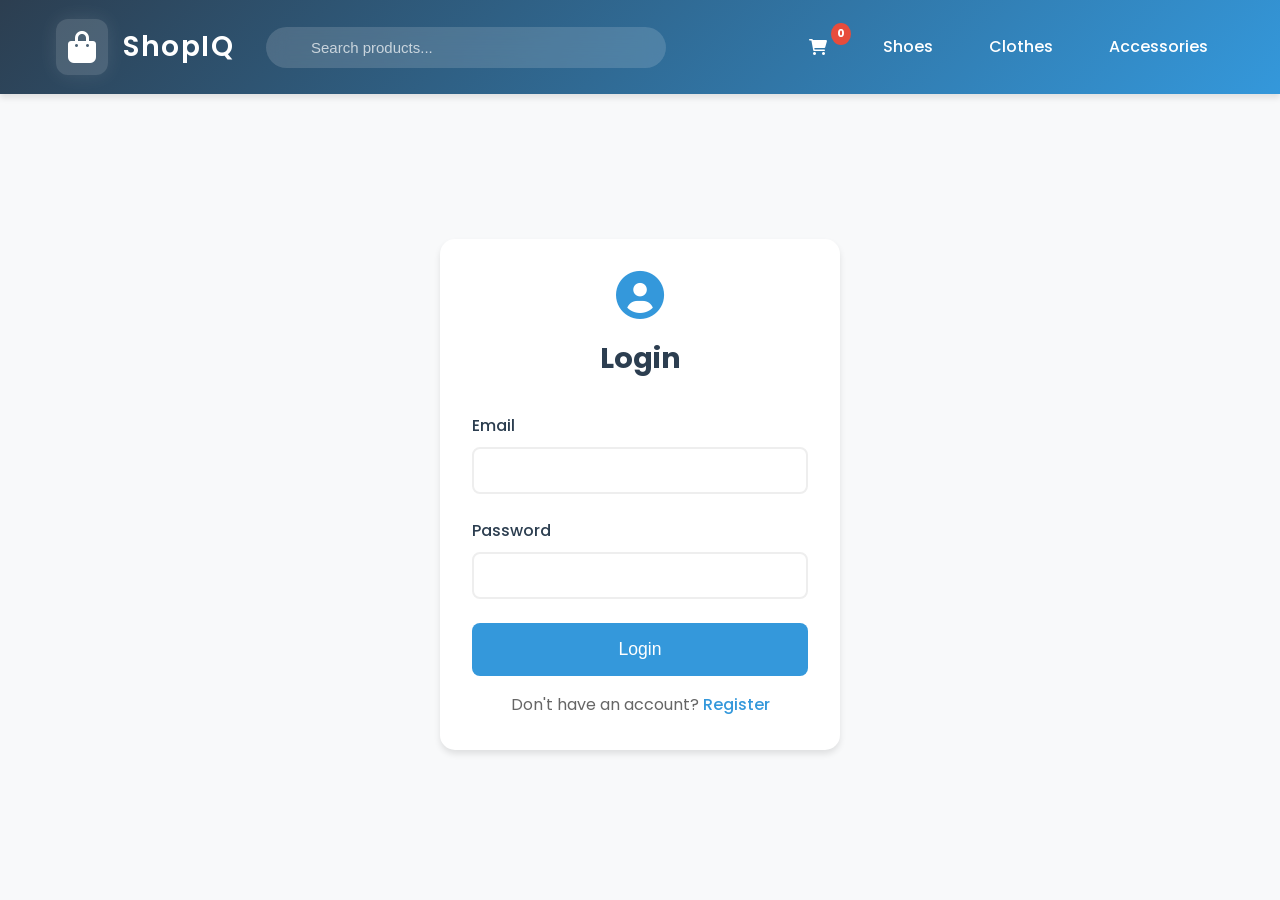
<file: index.html>
<!DOCTYPE html>
<html lang="en">
<head>
    <meta charset="UTF-8">
    <meta name="viewport" content="width=device-width, initial-scale=1.0">
    <title>ShopIQ - Smart Shopping</title>
    <link rel="stylesheet" href="styles.css">
    <!-- Add Font Awesome for the logo -->
    <link rel="stylesheet" href="https://cdnjs.cloudflare.com/ajax/libs/font-awesome/6.0.0/css/all.min.css">
    <!-- Add this in the head section -->
    <link rel="preconnect" href="https://fonts.googleapis.com">
    <link rel="preconnect" href="https://fonts.gstatic.com" crossorigin>
    <link href="https://fonts.googleapis.com/css2?family=Poppins:wght@300;400;500;600;700&display=swap" rel="stylesheet">
    <script src="auth.js"></script>
    <style>
        .original-price {
            text-decoration: line-through;
            color: #888; /* Optional: Grey color for the original price */
            margin-left: 10px;
        }
    </style>
</head>
<body>
    <script src="products.js"></script>
    <header>
        <nav>
            <div class="brand">
                <a href="index.html" class="home-link">
                    <i class="fas fa-shopping-bag"></i>
                    <h1>ShopIQ</h1>
                </a>
            </div>
            <ul>
                <li><a href="#shoes">Shoes</a></li>
                <li><a href="#clothes">Clothes</a></li>
                <li><a href="#accessories">Accessories</a></li>
                <li>
                    <a href="#" onclick="toggleWishlist(event)" style="position: relative;">
                        <i class="fas fa-heart"></i>
                        <span class="wishlist-count" id="wishlistCount">0</span>
                    </a>
                </li>
                <li>
                    <a href="cart.html" style="position: relative;">
                        <i class="fas fa-shopping-cart"></i>
                        <span class="cart-count" id="cartCount">0</span>
                    </a>
                </li>
                <li class="user-menu">
                    <a href="#" onclick="toggleUserMenu(event)">
                        <i class="fas fa-user"></i>
                    </a>
                    <div class="user-dropdown" id="userDropdown">
                        <div class="user-info">
                            <i class="fas fa-user-circle"></i>
                            <span id="userName">Guest</span>
                        </div>
                        <hr>
                        <a href="#" onclick="showLoginModal()"><i class="fas fa-sign-in-alt"></i> Login</a>
                        <a href="#" onclick="showSignupModal()"><i class="fas fa-user-plus"></i> Sign Up</a>
                        <a href="#" class="logged-in-only" onclick="viewOrders()"><i class="fas fa-box"></i> My Orders</a>
                        <a href="#" class="logged-in-only" onclick="viewProfile()"><i class="fas fa-cog"></i> Settings</a>
                        <a href="#" class="logged-in-only" onclick="logout()"><i class="fas fa-sign-out-alt"></i> Logout</a>
                    </div>
                </li>
            </ul>
        </nav>
    </header>

    <main>
        <section id="shoes">
            <h2>Shoes</h2>
            <div class="product-grid" id="shoesGrid"></div>
        </section>

        <section id="clothes">
            <h2>Clothes</h2>
            <div class="product-grid" id="clothesGrid"></div>
        </section>

        <section id="accessories">
            <h2>Accessories</h2>
            <div class="product-grid" id="accessoriesGrid"></div>
        </section>

        <!-- <div id="productList" class="product-list">
            <!-- Products will be dynamically inserted here -->
        </div> -->
    </main>

    <footer>
        <div class="footer-content">
            <div class="footer-section">
                <h3>About ShopIQ</h3>
                <p>Your one-stop destination for fashion and accessories. We provide quality products at the best prices.</p>
                <div class="social-links">
                    <a href="#"><i class="fab fa-facebook"></i></a>
                    <a href="#"><i class="fab fa-instagram"></i></a>
                    <a href="#"><i class="fab fa-twitter"></i></a>
                    <a href="#"><i class="fab fa-pinterest"></i></a>
                </div>
            </div>
            
            <div class="footer-section">
                <h3>Quick Links</h3>
                <ul>
                    <li><a href="#shoes">Shoes</a></li>
                    <li><a href="#clothes">Clothes</a></li>
                    <li><a href="#accessories">Accessories</a></li>
                    <li><a href="#">New Arrivals</a></li>
                    <li><a href="#">Sale</a></li>
                </ul>
            </div>
            
            <div class="footer-section">
                <h3>Customer Service</h3>
                <ul>
                    <li><a href="#">Contact Us</a></li>
                    <li><a href="#">Shipping Policy</a></li>
                    <li><a href="#">Returns & Exchange</a></li>
                    <li><a href="#">FAQs</a></li>
                </ul>
            </div>
            
            <div class="footer-section">
                <h3>Newsletter</h3>
                <p>Subscribe to receive updates, access to exclusive deals, and more.</p>
                <div class="newsletter-form">
                    <input type="email" placeholder="Enter your email">
                    <button class="subscribe-btn">Subscribe</button>
                </div>
            </div>
        </div>
        
        <div class="footer-bottom">
            <p>&copy; 2024 ShopIQ. All rights reserved.</p>
            <div class="payment-methods">
                <i class="fab fa-cc-visa"></i>
                <i class="fab fa-cc-mastercard"></i>
                <i class="fab fa-cc-paypal"></i>
                <i class="fab fa-cc-apple-pay"></i>
            </div>
        </div>
    </footer>
    <script>
        document.addEventListener('DOMContentLoaded', function() {
            // Filter products by category and render to respective grids
            const shoesProducts = products.filter(p => p.category === 'Shoes');
            const clothesProducts = products.filter(p => p.category === 'Clothes');
            const accessoriesProducts = products.filter(p => p.category === 'Accessories');

            // Clear existing content
            document.getElementById('shoesGrid').innerHTML = '';
            document.getElementById('clothesGrid').innerHTML = '';
            document.getElementById('accessoriesGrid').innerHTML = '';

            // Render products
            renderProducts(shoesProducts, 'shoesGrid');
            renderProducts(clothesProducts, 'clothesGrid');
            renderProducts(accessoriesProducts, 'accessoriesGrid');
        });

        function renderProducts(productList, containerId) {
            const container = document.getElementById(containerId);
            if (!container) return;

            productList.forEach(product => {
                const productCard = document.createElement('div');
                productCard.className = 'product-card';

                // Calculate dynamic price based on average rating
                const avgRating = calculateAverageRating(product.id);
                const priceAdjustmentFactor = getPriceAdjustmentFactor(avgRating);
                const originalPriceInINR = product.price * 75;
                let finalPriceInINR = originalPriceInINR * priceAdjustmentFactor;

                // Apply 10% discount if item is in wishlist
                const isWishlistItem = isInWishlist(product.id);
                if (isWishlistItem) {
                    finalPriceInINR = finalPriceInINR * 0.9;
                }

                // Construct the price HTML
                let priceHTML = `
                    <p class="price">Price: ₹${finalPriceInINR.toLocaleString('en-IN', {
                        maximumFractionDigits: 2,
                        minimumFractionDigits: 2
                    })}</p>
                `;

                // Add original price if there's any discount (from rating or wishlist)
                if (finalPriceInINR !== originalPriceInINR) {
                    priceHTML += `
                        <p class="original-price">Original: ₹${originalPriceInINR.toLocaleString('en-IN', {
                            maximumFractionDigits: 2,
                            minimumFractionDigits: 2
                        })}</p>
                    `;
                }

                productCard.innerHTML = `
                    <span class="product-category">${product.category}</span>
                    <button onclick="toggleWishlistItem(event, ${product.id})" class="wishlist-btn ${isWishlistItem ? 'active' : ''}">
                        <i class="fas fa-heart"></i>
                    </button>
                    <a href="product-details.html?id=${product.id}" class="product-image">
                        <img src="${product.image}" alt="${product.name}" onerror="this.src='images/placeholder.jpg'">
                    </a>
                    <h3>${product.name}</h3>
                    <div class="price-container">
                        ${priceHTML}
                    </div>
                    <button onclick="addToCart(${product.id}, ${finalPriceInINR})" class="add-to-cart-btn">
                        <i class="fas fa-shopping-cart"></i> Add to Cart
                    </button>
                `;

                container.appendChild(productCard);
            });

            // If no products in category
            if (productList.length === 0) {
                container.innerHTML = `
                    <div class="no-products">
                        <p>No products available in this category.</p>
                    </div>
                `;
            }
        }

        function addToCart(productId, price) {
            const product = products.find(p => p.id === productId);
            if (product) {
                const existingItem = cart.find(item => item.id === productId);

                if (existingItem) {
                    existingItem.quantity += 1;
                } else {
                    cart.push({
                        id: product.id,
                        name: product.name,
                        price: price, // Use the passed price
                        image: product.image,
                        quantity: 1
                    });
                }
                localStorage.setItem('cart', JSON.stringify(cart));
                updateCartCount();
                showNotification('Product added to cart!');
            }
        }

        // Initialize cart from localStorage
        let cart = JSON.parse(localStorage.getItem('cart')) || [];
        updateCartCount();

        function updateCartCount() {
            const cartCount = document.getElementById('cartCount');
            const itemCount = cart.reduce((sum, item) => sum + item.quantity, 0);
            cartCount.textContent = itemCount;
            cartCount.style.display = itemCount > 0 ? 'block' : 'none';
        }

        function showNotification(message) {
            const notification = document.createElement('div');
            notification.className = 'notification';
            notification.textContent = message;
            document.body.appendChild(notification);
            
            setTimeout(() => {
                notification.classList.add('show');
                setTimeout(() => {
                    notification.classList.remove('show');
                    setTimeout(() => {
                        notification.remove();
                    }, 300);
                }, 2000);
            }, 100);
        }

        // Add these after the cart initialization
        let wishlist = JSON.parse(localStorage.getItem('wishlist')) || [];
        updateWishlistCount();

        function toggleWishlist(event) {
            event.preventDefault();
            const wishlistModal = document.querySelector('.wishlist-modal') || createWishlistModal();
            wishlistModal.style.display = wishlistModal.style.display === 'flex' ? 'none' : 'flex';
        }

        function createWishlistModal() {
            const modal = document.createElement('div');
            modal.className = 'wishlist-modal';
            modal.innerHTML = `
                <div class="wishlist-content">
                    <div class="wishlist-header">
                        <h2>My Wishlist</h2>
                        <button class="close-wishlist" onclick="closeWishlist()">×</button>
                    </div>
                    <div class="wishlist-items">
                        ${renderWishlistItems()}
                    </div>
                </div>
            `;
            document.body.appendChild(modal);
            return modal;
        }

        function renderWishlistItems() {
            return wishlist.length === 0 
                ? '<p class="empty-wishlist">Your wishlist is empty</p>' 
                : wishlist.map(item => {
                    const discountedPrice = (item.price * 75).toLocaleString('en-IN'); // Use the same price logic
                    return `
                        <div class="wishlist-item">
                            <img src="${item.image}" alt="${item.name}">
                            <h3>${item.name}</h3>
                            <p class="price">₹${discountedPrice}</p>
                            <button onclick="addToCartFromWishlist(${item.id})" class="add-to-cart-btn">
                                <i class="fas fa-shopping-cart"></i> Add to Cart
                            </button>
                            <button onclick="removeFromWishlist(event, ${item.id})" class="remove-wishlist">
                                <i class="fas fa-times"></i>
                            </button>
                        </div>
                    `;
                }).join('');
        }

        function closeWishlist() {
            document.querySelector('.wishlist-modal').style.display = 'none';
        }

        function toggleWishlistItem(event, productId) {
            event.preventDefault();
            event.stopPropagation();
            
            const button = event.currentTarget;
            const product = products.find(p => p.id === productId);
            
            if (!product) return;
            
            if (isInWishlist(productId)) {
                wishlist = wishlist.filter(item => item.id !== productId);
                button.classList.remove('active');
                showNotification('Removed from wishlist!');
            } else {
                // Apply 10% discount when adding to wishlist
                const discountedProduct = {
                    ...product,
                    price: product.price * 0.9 // Apply 10% discount
                };
                wishlist.push(discountedProduct);
                button.classList.add('active');
                showNotification('Added to wishlist with 10% discount!');
            }
            
            localStorage.setItem('wishlist', JSON.stringify(wishlist));
            updateWishlistCount();
            updateWishlistModal();
        }

        function updateWishlistCount() {
            const wishlistCount = document.getElementById('wishlistCount');
            wishlistCount.textContent = wishlist.length;
            wishlistCount.style.display = wishlist.length > 0 ? 'flex' : 'none';
        }

        function addToCartFromWishlist(productId) {
            event.preventDefault();
            event.stopPropagation();
            
            const wishlistItem = wishlist.find(item => item.id === productId);
            if (wishlistItem) {
                const existingItem = cart.find(item => item.id === productId);
                if (existingItem) {
                    existingItem.quantity += 1;
                } else {
                    cart.push({
                        id: wishlistItem.id,
                        name: wishlistItem.name,
                        price: wishlistItem.price * 75, // Use the same price logic
                        image: wishlistItem.image,
                        quantity: 1
                    });
                }
                localStorage.setItem('cart', JSON.stringify(cart));
                updateCartCount();
            }
            
            // Remove from wishlist
            wishlist = wishlist.filter(item => item.id !== productId);
            localStorage.setItem('wishlist', JSON.stringify(wishlist));
            
            // Update UI
            updateWishlistCount();
            updateWishlistModal();
            
            // Update wishlist button if visible
            const wishlistBtn = document.querySelector(`.wishlist-btn[onclick*="${productId}"]`);
            if (wishlistBtn) {
                wishlistBtn.classList.remove('active');
            }
            
            showNotification('Added to cart!');
        }

        function removeFromWishlist(event, productId) {
            event.preventDefault();
            event.stopPropagation();
            
            wishlist = wishlist.filter(item => item.id !== productId);
            localStorage.setItem('wishlist', JSON.stringify(wishlist));
            
            // Update UI
            updateWishlistCount();
            updateWishlistModal();
            
            // Update wishlist button if visible
            const wishlistBtn = document.querySelector(`.wishlist-btn[onclick*="${productId}"]`);
            if (wishlistBtn) {
                wishlistBtn.classList.remove('active');
            }
            
            showNotification('Removed from wishlist!');
        }

        document.addEventListener('click', function(event) {
            const wishlistModal = document.querySelector('.wishlist-modal');
            const wishlistContent = document.querySelector('.wishlist-content');
            if (wishlistModal && event.target === wishlistModal) {
                closeWishlist();
            }
        });

        // User Authentication Functions
        let currentUser = JSON.parse(localStorage.getItem('currentUser')) || null;
        updateUserInterface();

        function toggleUserMenu(event) {
            event.preventDefault();
            const dropdown = document.getElementById('userDropdown');
            dropdown.classList.toggle('active');
            
            // Close dropdown when clicking outside
            document.addEventListener('click', function closeDropdown(e) {
                if (!e.target.closest('.user-menu')) {
                    dropdown.classList.remove('active');
                    document.removeEventListener('click', closeDropdown);
                }
            });
        }

        function updateUserInterface() {
            const userName = document.getElementById('userName');
            const body = document.body;
            
            if (currentUser) {
                userName.textContent = currentUser.name;
                body.classList.add('logged-in');
            } else {
                userName.textContent = 'Guest';
                body.classList.remove('logged-in');
            }
        }

        function showLoginModal() {
            const modal = document.createElement('div');
            modal.className = 'modal';
            modal.innerHTML = `
                <div class="modal-content">
                    <button class="modal-close" onclick="closeModal(this)">&times;</button>
                    <h2>Login</h2>
                    <form class="modal-form" onsubmit="login(event)">
                        <input type="email" placeholder="Email" required>
                        <input type="password" placeholder="Password" required>
                        <button type="submit">Login</button>
                    </form>
                </div>
            `;
            document.body.appendChild(modal);
            setTimeout(() => modal.classList.add('active'), 10);
        }

        function showSignupModal() {
            const modal = document.createElement('div');
            modal.className = 'modal';
            modal.innerHTML = `
                <div class="modal-content">
                    <button class="modal-close" onclick="closeModal(this)">&times;</button>
                    <h2>Sign Up</h2>
                    <form class="modal-form" onsubmit="signup(event)">
                        <input type="text" placeholder="Full Name" required>
                        <input type="email" placeholder="Email" required>
                        <input type="password" placeholder="Password" required>
                        <button type="submit">Sign Up</button>
                    </form>
                </div>
            `;
            document.body.appendChild(modal);
            setTimeout(() => modal.classList.add('active'), 10);
        }

        function closeModal(button) {
            const modal = button.closest('.modal');
            modal.classList.remove('active');
            setTimeout(() => modal.remove(), 300);
        }

        function login(event) {
            event.preventDefault();
            const form = event.target;
            const email = form.querySelector('input[type="email"]').value;
            
            // Simulate login
            currentUser = {
                name: 'John Doe',
                email: email
            };
            localStorage.setItem('currentUser', JSON.stringify(currentUser));
            updateUserInterface();
            closeModal(form);
            showNotification('Logged in successfully!');
        }

        function signup(event) {
            event.preventDefault();
            const form = event.target;
            const name = form.querySelector('input[type="text"]').value;
            const email = form.querySelector('input[type="email"]').value;
            
            // Simulate signup
            currentUser = { name, email };
            localStorage.setItem('currentUser', JSON.stringify(currentUser));
            updateUserInterface();
            closeModal(form);
            showNotification('Account created successfully!');
        }

        function logout() {
            currentUser = null;
            localStorage.removeItem('currentUser');
            updateUserInterface();
            showNotification('Logged out successfully!');
        }

        function viewOrders() {
            // Implement order history view
            showNotification('Order history feature coming soon!');
        }

        function viewProfile() {
            // Implement profile settings
            showNotification('Profile settings feature coming soon!');
        }

        // Add these helper functions
        function isInWishlist(productId) {
            return wishlist.some(item => item.id === productId);
        }

        function updateWishlistModal() {
            const modal = document.querySelector('.wishlist-modal');
            if (modal) {
                const itemsContainer = modal.querySelector('.wishlist-items');
                if (itemsContainer) {
                    itemsContainer.innerHTML = renderWishlistItems();
                }
            }
        }

        document.addEventListener('DOMContentLoaded', function() {
            const productList = document.getElementById('productList');
            if (!productList) {
                console.error('Product list element not found');
                return;
            }

            productList.innerHTML = products.map(product => {
                if (!product.price) {
                    console.error(`Price not found for product: ${product.name}`);
                    return '';
                }

                const avgRating = calculateAverageRating(product.id);
                const priceAdjustmentFactor = getPriceAdjustmentFactor(avgRating);
                const originalPriceInINR = product.price * 75;
                const dynamicPriceInINR = originalPriceInINR * priceAdjustmentFactor;

                console.log(`Product: ${product.name}, Original Price: ₹${originalPriceInINR}, Dynamic Price: ₹${dynamicPriceInINR}`);

                return `
                    <div class="product-card">
                        <img src="${product.image}" alt="${product.name}">
                        <h2>${product.name}</h2>
                        <div class="price-container">
                            <p class="price">Price: ₹${dynamicPriceInINR.toLocaleString('en-IN')}</p>
                            <p class="original-price">Original: ₹${originalPriceInINR.toLocaleString('en-IN')}</p>
                        </div>
                        <a href="product-details.html?id=${product.id}">View Details</a>
                    </div>
                `;
            }).join('');
        });

        function calculateAverageRating(productId) {
            const reviews = JSON.parse(localStorage.getItem(`reviews_${productId}`)) || [];
            if (reviews.length === 0) return 3; // Default to 3 if no reviews
            const avgRating = reviews.reduce((sum, review) => sum + review.rating, 0) / reviews.length;
            return avgRating;
        }

        function getPriceAdjustmentFactor(avgRating) {
            if (avgRating >= 4.5) return 1.10; // 10% increase
            if (avgRating >= 3.5) return 1.05; // 5% increase
            if (avgRating >= 2.5) return 1.00; // no change
            if (avgRating >= 1.5) return 0.95; // 5% decrease
            return 0.90; // 10% decrease
        }
    </script>
</body>
</html>
</file>
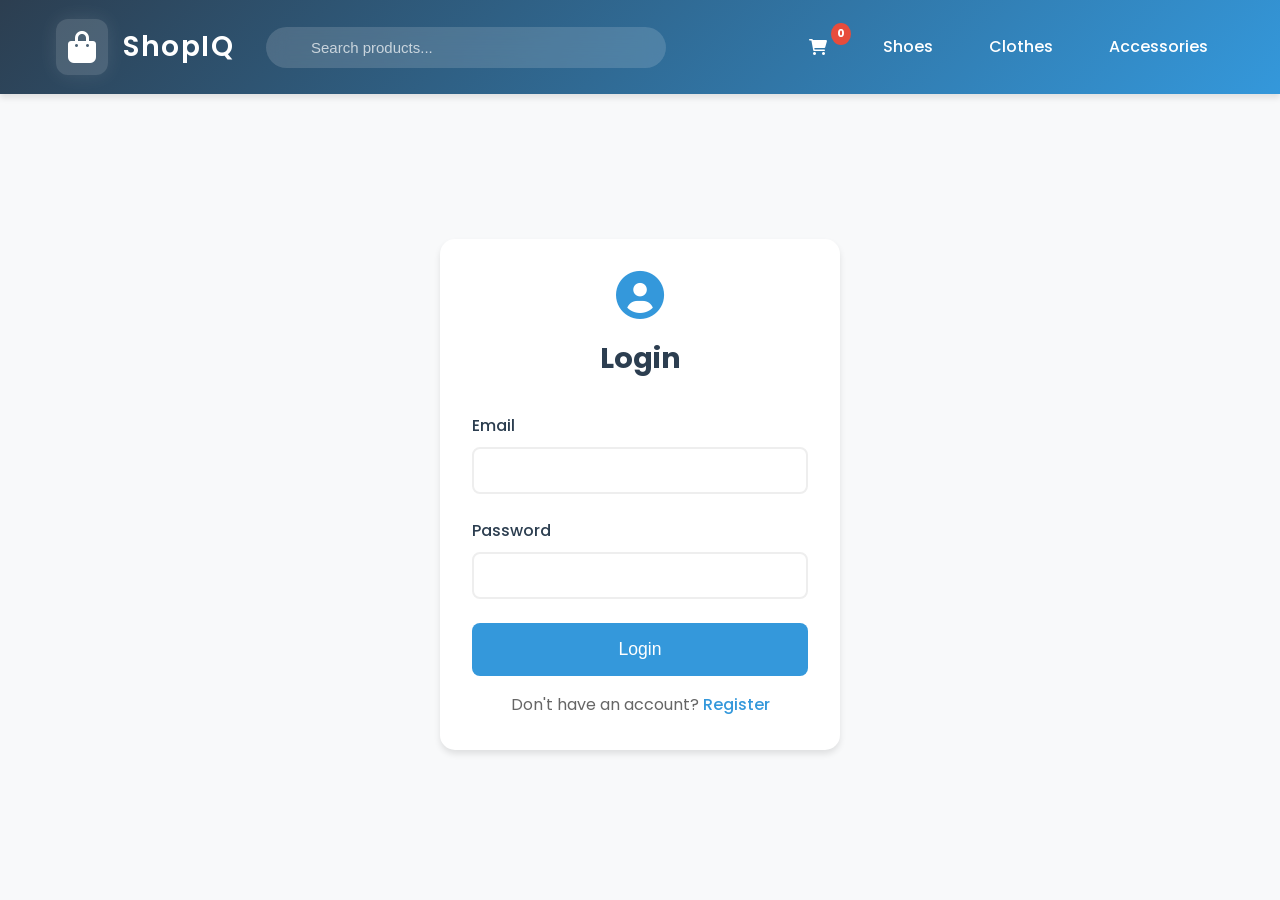
<file: cart.html>
<!DOCTYPE html>
<html lang="en">
<head>
    <meta charset="UTF-8">
    <meta name="viewport" content="width=device-width, initial-scale=1.0">
    <title>Cart - ShopIQ</title>
    <link rel="stylesheet" href="styles.css">
    <script src="auth.js"></script>
</head>
<body>
    <header>
        <nav>
            <div class="brand">
                <a href="index.html" class="home-link">
                    <i class="fas fa-shopping-bag"></i>
                    <h1>ShopIQ</h1>
                </a>
            </div>
            <ul>
                <li><a href="index.html">Home</a></li>
                <li><a href="#" onclick="toggleWishlist(event)">Wishlist</a></li>
                <li><a href="cart.html">Cart</a></li>
            </ul>
        </nav>
    </header>

    <main>
        <h2>Your Cart</h2>
        <div id="cartItems" class="cart-items">
            <!-- Cart items will be dynamically inserted here -->
        </div>
        <div class="cart-summary">
            <p>Total: ₹<span id="cartTotal">0</span></p>
            <button class="checkout-btn" onclick="proceedToCheckout()">Proceed to Checkout</button>
        </div>
    </main>

    <footer>
        <p>&copy; 2024 ShopIQ. All rights reserved.</p>
    </footer>

    <script>
        console.log('Cart page loaded');

        let cart = JSON.parse(localStorage.getItem('cart')) || [];
        console.log('Initial cart:', cart);
        renderCartItems();

        function renderCartItems() {
            console.log('Rendering cart items');
            const cartItemsContainer = document.getElementById('cartItems');
            cartItemsContainer.innerHTML = '';

            let total = 0;

            cart.forEach(item => {
                console.log('Rendering item:', item);
                const itemTotal = item.price * item.quantity;
                total += itemTotal;

                const cartItem = document.createElement('div');
                cartItem.className = 'cart-item';
                cartItem.innerHTML = `
                    <img src="${item.image}" alt="${item.name}">
                    <div class="cart-item-details">
                        <h3>${item.name}</h3>
                        <p>Price: ₹${item.price.toLocaleString('en-IN')}</p>
                        <p>Quantity: ${item.quantity}</p>
                        <p>Total: ₹${itemTotal.toLocaleString('en-IN')}</p>
                        <button onclick="removeFromCart(${item.id})">Remove</button>
                    </div>
                `;
                cartItemsContainer.appendChild(cartItem);
            });

            document.getElementById('cartTotal').textContent = total.toLocaleString('en-IN');
        }

        function removeFromCart(productId) {
            console.log(`Removing product with ID: ${productId}`);
            cart = cart.filter(item => item.id !== productId);
            localStorage.setItem('cart', JSON.stringify(cart));
            renderCartItems();
            updateCartCount();
        }

        function updateCartCount() {
            const cartCount = document.getElementById('cartCount');
            const itemCount = cart.reduce((sum, item) => sum + item.quantity, 0);
            cartCount.textContent = itemCount;
            cartCount.style.display = itemCount > 0 ? 'block' : 'none';
        }

        function proceedToCheckout() {
            console.log('Proceed to Checkout clicked');
            alert('Proceeding to checkout'); // Test alert

            // Clear the cart
            cart = [];
            localStorage.setItem('cart', JSON.stringify(cart));
            updateCartCount();
            renderCartItems();

            // Redirect to the checkout page
            window.location.href = 'checkout.html';
        }
    </script>
</body>
</html>
</file>
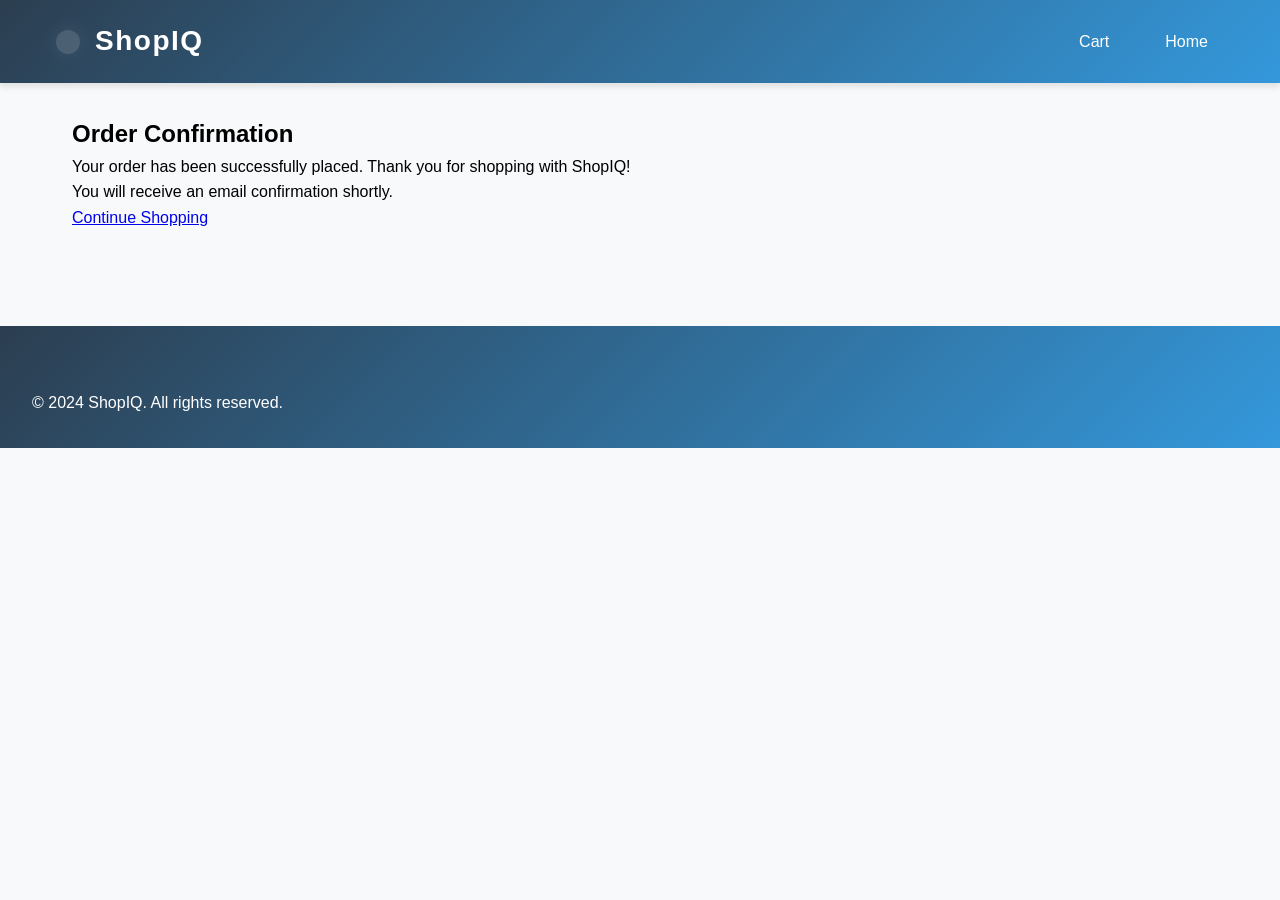
<file: checkout.html>
<!DOCTYPE html>
<html lang="en">
<head>
    <meta charset="UTF-8">
    <meta name="viewport" content="width=device-width, initial-scale=1.0">
    <title>Checkout - ShopIQ</title>
    <link rel="stylesheet" href="styles.css">
</head>
<body>
    <header>
        <nav>
            <div class="brand">
                <a href="index.html" class="home-link">
                    <i class="fas fa-shopping-bag"></i>
                    <h1>ShopIQ</h1>
                </a>
            </div>
            <ul>
                <li><a href="index.html">Home</a></li>
                <li><a href="cart.html">Cart</a></li>
            </ul>
        </nav>
    </header>

    <main>
        <h2>Order Confirmation</h2>
        <p>Your order has been successfully placed. Thank you for shopping with ShopIQ!</p>
        <p>You will receive an email confirmation shortly.</p>
        <a href="index.html" class="button">Continue Shopping</a>
    </main>

    <footer>
        <p>&copy; 2024 ShopIQ. All rights reserved.</p>
    </footer>
</body>
</html>
</file>
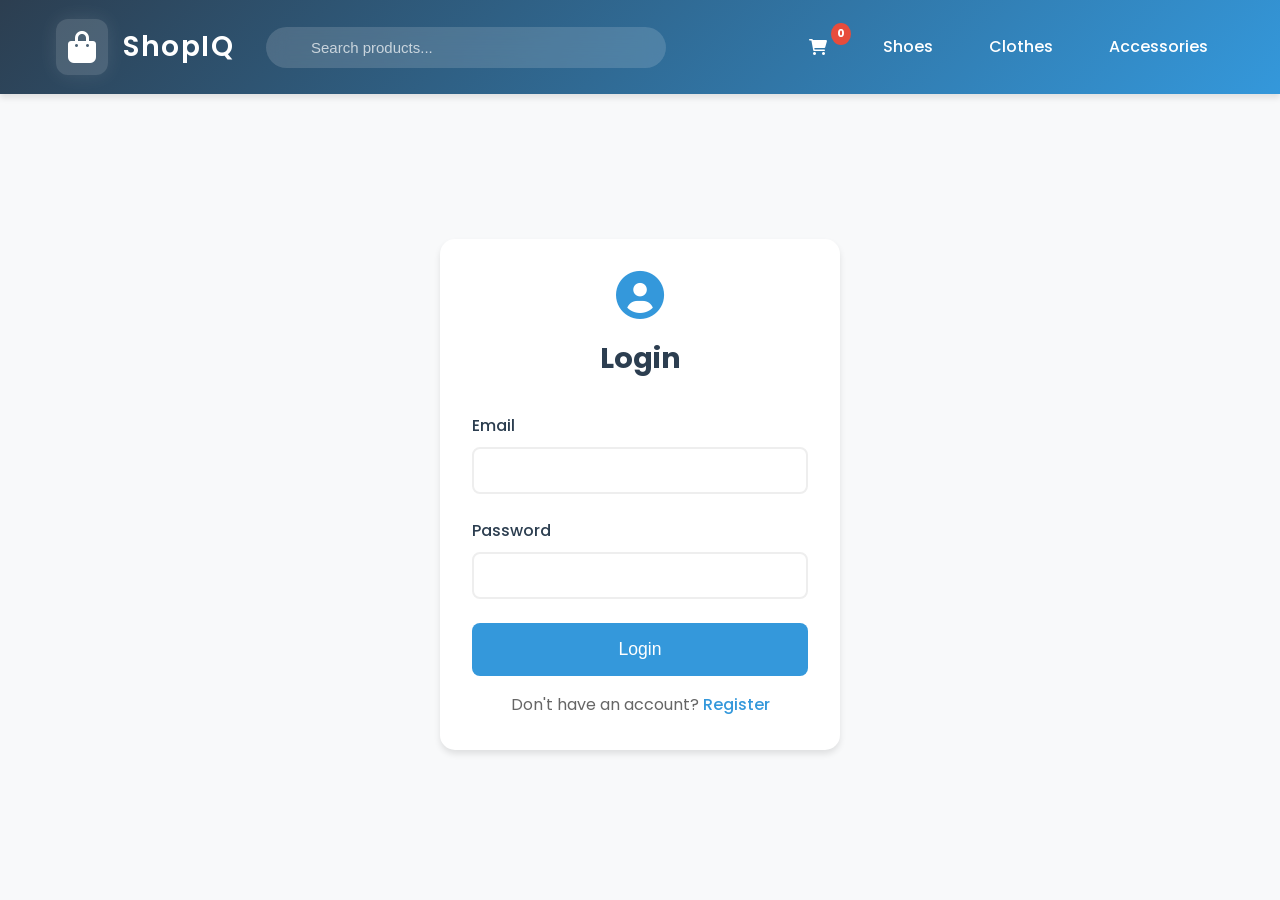
<file: login.html>
<!DOCTYPE html>
<html lang="en">
<head>
    <meta charset="UTF-8">
    <meta name="viewport" content="width=device-width, initial-scale=1.0">
    <title>Login - ShopIQ</title>
    <link rel="stylesheet" href="styles.css">
    <link rel="stylesheet" href="https://cdnjs.cloudflare.com/ajax/libs/font-awesome/6.0.0/css/all.min.css">
    <link href="https://fonts.googleapis.com/css2?family=Poppins:wght@300;400;500;600;700&display=swap" rel="stylesheet">
    <script src="auth.js"></script>
</head>
<body>
    <header>
        <nav>
            <div class="brand">
                <a href="index.html" class="home-link">
                    <i class="fas fa-shopping-bag"></i>
                    <h1>ShopIQ</h1>
                </a>
            </div>
            <div class="search-container">
                <input type="text" id="searchInput" placeholder="Search products..." onkeyup="searchProducts()">
            </div>
            <ul>
                <li><a href="index.html#shoes">Shoes</a></li>
                <li><a href="index.html#clothes">Clothes</a></li>
                <li><a href="index.html#accessories">Accessories</a></li>
                <li>
                    <a href="cart.html" style="position: relative;">
                        <i class="fas fa-shopping-cart"></i>
                        <span class="cart-count" id="cartCount">0</span>
                    </a>
                </li>
            </ul>
        </nav>
    </header>

    <main class="login-page">
        <div class="login-container">
            <div class="login-box" id="loginForm">
                <div class="login-header">
                    <i class="fas fa-user-circle"></i>
                    <h1>Login</h1>
                </div>
                <form onsubmit="handleLogin(event)">
                    <div class="input-group">
                        <label for="login-email">Email</label>
                        <input type="email" id="login-email" required>
                    </div>
                    <div class="input-group">
                        <label for="login-password">Password</label>
                        <input type="password" id="login-password" required>
                    </div>
                    <button type="submit">Login</button>
                    <p class="switch-form">
                        Don't have an account? <a href="#" onclick="toggleForm('register')">Register</a>
                    </p>
                </form>
            </div>

            <div class="login-box" id="registerForm" style="display: none;">
                <div class="login-header">
                    <i class="fas fa-user-plus"></i>
                    <h1>Register</h1>
                </div>
                <form onsubmit="handleSignup(event)">
                    <div class="input-group">
                        <label for="signup-name">Full Name</label>
                        <input type="text" id="signup-name" required>
                    </div>
                    <div class="input-group">
                        <label for="signup-email">Email</label>
                        <input type="email" id="signup-email" required>
                    </div>
                    <div class="input-group">
                        <label for="signup-password">Password</label>
                        <input type="password" id="signup-password" required>
                    </div>
                    <div class="input-group">
                        <label for="signup-confirm-password">Confirm Password</label>
                        <input type="password" id="signup-confirm-password" required>
                    </div>
                    <button type="submit">Register</button>
                    <p class="switch-form">
                        Already have an account? <a href="#" onclick="toggleForm('login')">Login</a>
                    </p>
                </form>
            </div>
        </div>
    </main>

    <script>
        // Redirect to home if already logged in
        document.addEventListener('DOMContentLoaded', function() {
            const currentUser = JSON.parse(localStorage.getItem('currentUser'));
            if (currentUser) {
                window.location.href = 'index.html';
            }
        });

        function toggleForm(form) {
            const loginForm = document.getElementById('loginForm');
            const registerForm = document.getElementById('registerForm');
            
            if (form === 'register') {
                loginForm.style.display = 'none';
                registerForm.style.display = 'block';
            } else {
                loginForm.style.display = 'block';
                registerForm.style.display = 'none';
            }
        }

        function handleLogin(event) {
            event.preventDefault();
            
            const email = document.getElementById('login-email').value;
            const password = document.getElementById('login-password').value;
            
            // Get users from localStorage
            const users = JSON.parse(localStorage.getItem('users') || '[]');
            
            // Find user
            const user = users.find(u => u.email === email && u.password === password);
            
            if (user) {
                // Store logged in user
                localStorage.setItem('currentUser', JSON.stringify(user));
                showNotification('Login successful!', 'success');
                
                // Redirect
                setTimeout(() => {
                    window.location.href = 'index.html';
                }, 1500);
            } else {
                showNotification('Invalid email or password', 'error');
            }
        }

        function handleSignup(event) {
            event.preventDefault();
            
            const name = document.getElementById('signup-name').value;
            const email = document.getElementById('signup-email').value;
            const password = document.getElementById('signup-password').value;
            const confirmPassword = document.getElementById('signup-confirm-password').value;
            
            if (password !== confirmPassword) {
                showNotification('Passwords do not match', 'error');
                return;
            }
            
            // Get existing users
            const users = JSON.parse(localStorage.getItem('users') || '[]');
            
            // Check if email exists
            if (users.some(user => user.email === email)) {
                showNotification('Email already registered', 'error');
                return;
            }
            
            // Create new user
            const newUser = {
                id: Date.now(),
                name,
                email,
                password,
                dateJoined: new Date().toISOString()
            };
            
            // Add to users array
            users.push(newUser);
            localStorage.setItem('users', JSON.stringify(users));
            
            // Auto login
            localStorage.setItem('currentUser', JSON.stringify(newUser));
            
            showNotification('Account created successfully!', 'success');
            
            // Redirect
            setTimeout(() => {
                window.location.href = 'index.html';
            }, 1500);
        }

        function showNotification(message, type = 'success') {
            const notification = document.createElement('div');
            notification.className = `notification ${type}`;
            notification.textContent = message;
            document.body.appendChild(notification);
            
            setTimeout(() => {
                notification.remove();
            }, 3000);
        }
    </script>
</body>
</html>
</file>
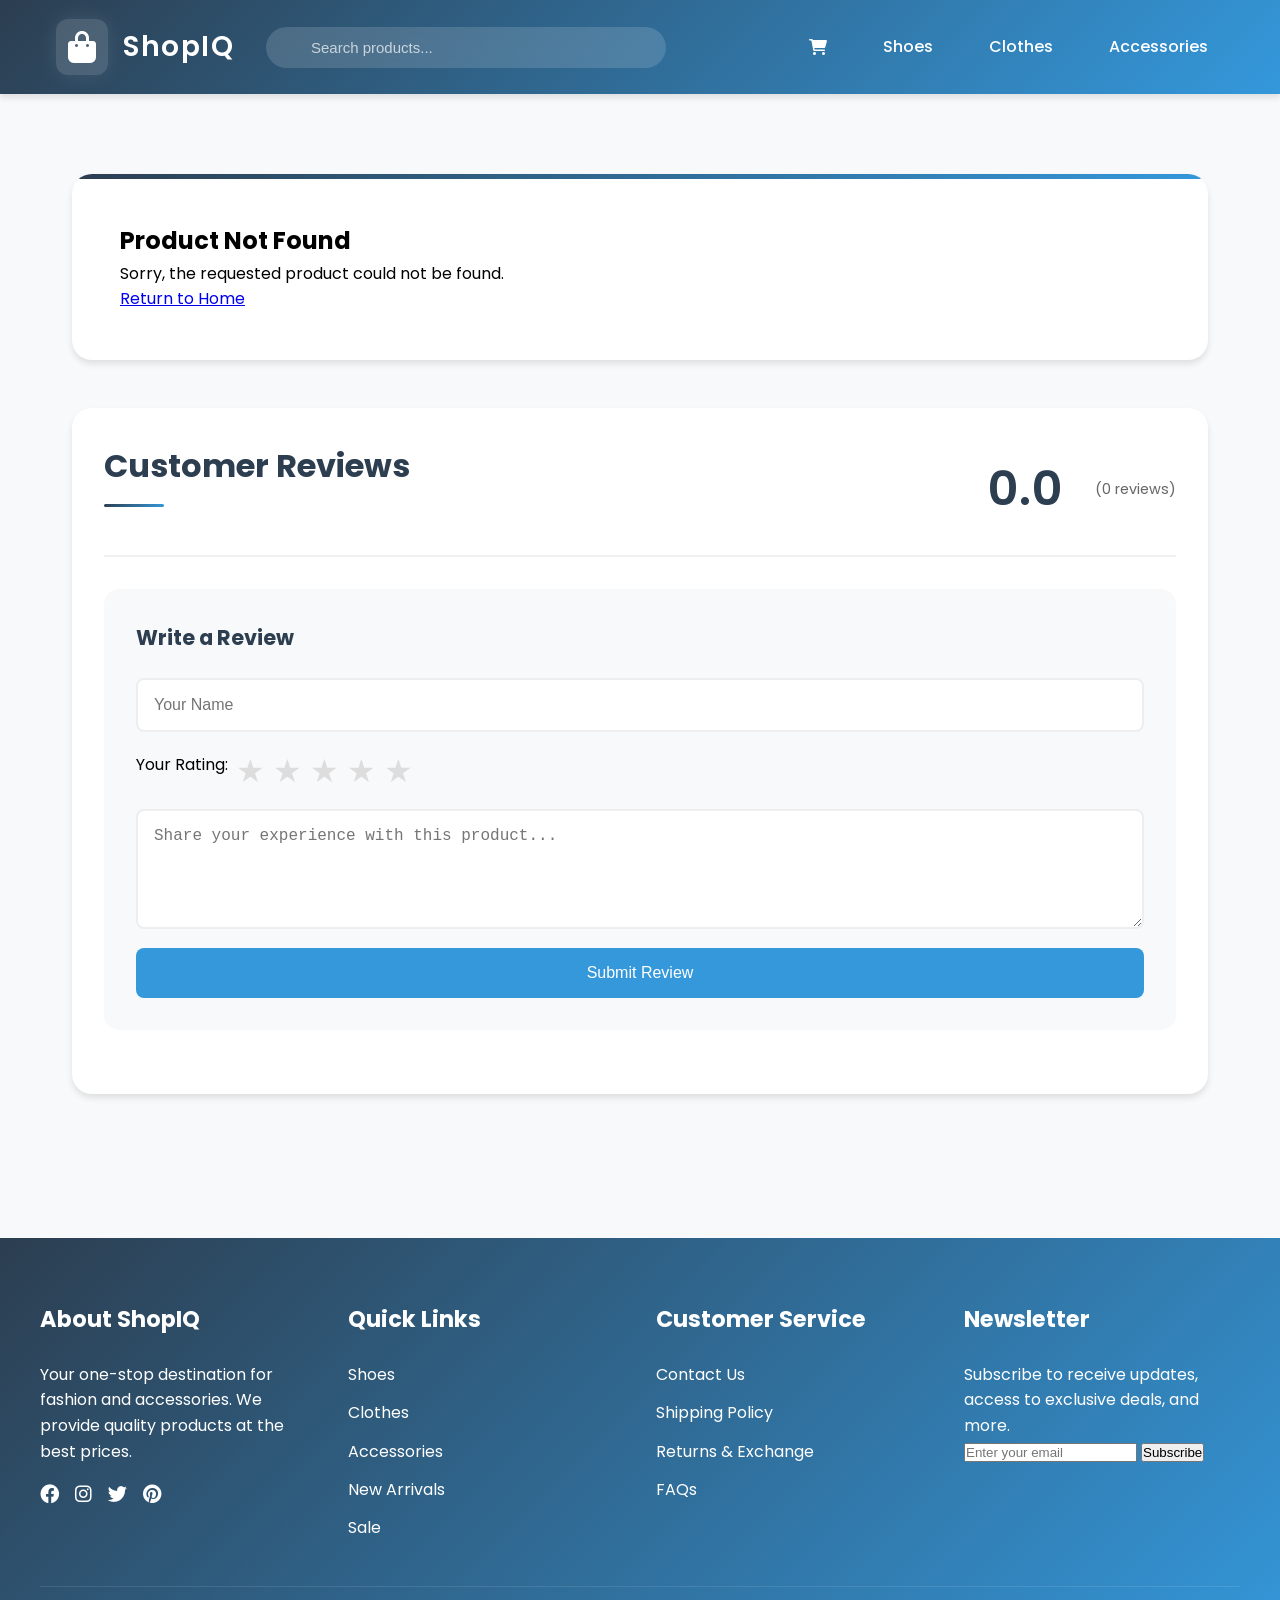
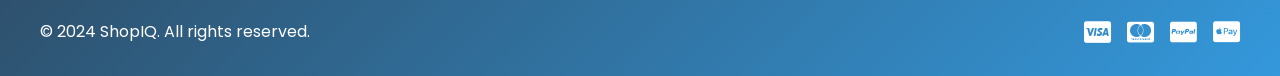
<file: product-details.html>
<!DOCTYPE html>
<html lang="en">
<head>
    <meta charset="UTF-8">
    <meta name="viewport" content="width=device-width, initial-scale=1.0">
    <title>Product Details - ShopIQ</title>
    <link rel="stylesheet" href="styles.css">
    <link rel="stylesheet" href="https://cdnjs.cloudflare.com/ajax/libs/font-awesome/6.0.0/css/all.min.css">
    <link rel="preconnect" href="https://fonts.googleapis.com">
    <link rel="preconnect" href="https://fonts.gstatic.com" crossorigin>
    <link href="https://fonts.googleapis.com/css2?family=Poppins:wght@300;400;500;600;700&display=swap" rel="stylesheet">
    <style>
        .original-price {
            text-decoration: line-through;
            color: #888; /* Optional: Grey color for the original price */
            margin-left: 10px;
        }
    </style>
</head>
<body>
    <script src="products.js"></script>
    <header>
        <nav>
            <div class="brand">
                <a href="index.html" class="home-link">
                    <i class="fas fa-shopping-bag"></i>
                    <h1>ShopIQ</h1>
                </a>
            </div>
            <div class="search-container">
                <input type="text" id="searchInput" placeholder="Search products..." onkeyup="searchProducts()">
            </div>
            <ul>
                <li><a href="index.html#shoes">Shoes</a></li>
                <li><a href="index.html#clothes">Clothes</a></li>
                <li><a href="index.html#accessories">Accessories</a></li>
                <li>
                    <a href="cart.html" style="position: relative;">
                        <i class="fas fa-shopping-cart"></i>
                        <span class="cart-count" id="cartCount">0</span>
                    </a>
                </li>
            </ul>
        </nav>
    </header>
    
    <main>
        <div class="product-details">
            <img src="" alt="" class="product-image" id="productImage">
            <div class="product-info">
                <h1 id="productName"></h1>
                <div class="price">
                    <span id="productPrice"></span>
                </div>
                <p class="description" id="productDescription">
                    High-quality product with premium materials and excellent craftsmanship.
                </p>
                <div class="size-selector">
                    <h3>Select Size</h3>
                    <div class="size-options">
                        <button class="size-btn" onclick="selectSize('S')">S</button>
                        <button class="size-btn" onclick="selectSize('M')">M</button>
                        <button class="size-btn" onclick="selectSize('L')">L</button>
                        <button class="size-btn" onclick="selectSize('XL')">XL</button>
                        <button class="size-btn" onclick="selectSize('XXL')">XXL</button>
                    </div>
                    <div class="size-guide">
                        <i class="fas fa-ruler"></i>
                        <a href="#" onclick="showSizeGuide(event)">Size Guide</a>
                    </div>
                </div>
                <div class="product-meta">
                    <div class="meta-item">
                        <i class="fas fa-truck"></i>
                        <span>Free Shipping</span>
                    </div>
                    <div class="meta-item">
                        <i class="fas fa-undo"></i>
                        <span>30 Days Return</span>
                    </div>
                    <div class="meta-item">
                        <i class="fas fa-shield-alt"></i>
                        <span>2 Year Warranty</span>
                    </div>
                </div>
                <div class="quantity-selector">
                    <button onclick="updateQuantity(-1)">-</button>
                    <span id="quantity">1</span>
                    <button onclick="updateQuantity(1)">+</button>
                </div>
                <div class="product-actions">
                    <button class="add-to-cart" onclick="addToCart()">
                        <i class="fas fa-shopping-cart"></i>
                        Add to Cart
                    </button>
                    <a href="cart.html" class="view-cart">
                        <i class="fas fa-shopping-bag"></i>
                        View Cart
                    </a>
                </div>
            </div>
        </div>
        
        <section class="reviews-section">
            <div class="reviews-header">
                <h2>Customer Reviews</h2>
                <div class="average-rating">
                    <span class="rating-number" id="averageRating">0.0</span>
                    <div class="star-rating" id="averageStars"></div>
                    <span class="total-reviews" id="totalReviews">(0 reviews)</span>
                </div>
            </div>
            
            <div class="review-form">
                <h3>Write a Review</h3>
                <form id="reviewForm" onsubmit="submitReview(event)">
                    <input type="text" id="reviewerName" placeholder="Your Name" required maxlength="50">
                    <div class="rating-input" id="ratingInput">
                        <span>Your Rating:</span>
                        <button type="button" onclick="setRating(1)">★</button>
                        <button type="button" onclick="setRating(2)">★</button>
                        <button type="button" onclick="setRating(3)">★</button>
                        <button type="button" onclick="setRating(4)">★</button>
                        <button type="button" onclick="setRating(5)">★</button>
                    </div>
                    <textarea id="reviewComment" placeholder="Share your experience with this product..." required maxlength="500"></textarea>
                    <button type="submit" class="submit-review">Submit Review</button>
                </form>
            </div>
            
            <div class="reviews-list" id="reviewsList">
                <!-- Reviews will be loaded here -->
            </div>
        </section>
    </main>

    <footer>
        <div class="footer-content">
            <div class="footer-section">
                <h3>About ShopIQ</h3>
                <p>Your one-stop destination for fashion and accessories. We provide quality products at the best prices.</p>
                <div class="social-links">
                    <a href="#"><i class="fab fa-facebook"></i></a>
                    <a href="#"><i class="fab fa-instagram"></i></a>
                    <a href="#"><i class="fab fa-twitter"></i></a>
                    <a href="#"><i class="fab fa-pinterest"></i></a>
                </div>
            </div>
            
            <div class="footer-section">
                <h3>Quick Links</h3>
                <ul>
                    <li><a href="index.html#shoes">Shoes</a></li>
                    <li><a href="index.html#clothes">Clothes</a></li>
                    <li><a href="index.html#accessories">Accessories</a></li>
                    <li><a href="#">New Arrivals</a></li>
                    <li><a href="#">Sale</a></li>
                </ul>
            </div>
            
            <div class="footer-section">
                <h3>Customer Service</h3>
                <ul>
                    <li><a href="#">Contact Us</a></li>
                    <li><a href="#">Shipping Policy</a></li>
                    <li><a href="#">Returns & Exchange</a></li>
                    <li><a href="#">FAQs</a></li>
                </ul>
            </div>
            
            <div class="footer-section">
                <h3>Newsletter</h3>
                <p>Subscribe to receive updates, access to exclusive deals, and more.</p>
                <div class="newsletter-form">
                    <input type="email" placeholder="Enter your email">
                    <button class="subscribe-btn">Subscribe</button>
                </div>
            </div>
        </div>
        
        <div class="footer-bottom">
            <p>&copy; 2024 ShopIQ. All rights reserved.</p>
            <div class="payment-methods">
                <i class="fab fa-cc-visa"></i>
                <i class="fab fa-cc-mastercard"></i>
                <i class="fab fa-cc-paypal"></i>
                <i class="fab fa-cc-apple-pay"></i>
            </div>
        </div>
    </footer>
    
    <script>
        let currentRating = 0;
        let productReviews = [];
        let currentProductId = null;
        let wishlist = JSON.parse(localStorage.getItem('wishlist')) || [];
        let selectedSize = null;

        document.addEventListener('DOMContentLoaded', function() {
            // Get product ID from URL
            const urlParams = new URLSearchParams(window.location.search);
            currentProductId = parseInt(urlParams.get('id'));
            
            // Find product in data
            const product = products.find(p => p.id === currentProductId);
            
            if (product) {
                // Update page title
                document.title = `${product.name} - ShopIQ`;
                
                // Calculate dynamic price based on average rating
                const avgRating = calculateAverageRating(currentProductId);
                const priceAdjustmentFactor = getPriceAdjustmentFactor(avgRating);
                const originalPriceInINR = product.price * 75;
                const dynamicPriceInINR = originalPriceInINR * priceAdjustmentFactor;

                // Update product details with dynamic price
                let priceHTML = `₹${dynamicPriceInINR.toLocaleString('en-IN')}`;
                
                // Add original price only if it differs from the dynamic price
                if (dynamicPriceInINR !== originalPriceInINR) {
                    priceHTML += ` <span class="original-price">₹${originalPriceInINR.toLocaleString('en-IN')}</span>`;
                }

                document.getElementById('productPrice').innerHTML = priceHTML;
                
                // Update product details
                document.getElementById('productImage').src = product.image;
                document.getElementById('productImage').alt = product.name;
                document.getElementById('productName').textContent = product.name;
                document.getElementById('productDescription').textContent = product.description || 'High-quality product with premium materials and excellent craftsmanship.';
                
                // Update wishlist button state
                const wishlistBtn = document.querySelector('.add-to-wishlist');
                if (wishlist.some(item => item.id === product.id)) {
                    wishlistBtn.classList.add('active');
                    wishlistBtn.innerHTML = '<i class="fas fa-heart"></i> Remove from Wishlist';
                }

                // Load reviews for this product
                loadReviews();
            } else {
                document.querySelector('.product-details').innerHTML = `
                    <div class="error-message">
                        <h2>Product Not Found</h2>
                        <p>Sorry, the requested product could not be found.</p>
                        <a href="index.html" class="back-link">Return to Home</a>
                    </div>
                `;
            }
        });

        function setRating(rating) {
            currentRating = rating;
            const buttons = document.querySelectorAll('.rating-input button');
            buttons.forEach((button, index) => {
                button.classList.toggle('active', index < rating);
            });
        }

        function submitReview(event) {
            event.preventDefault();
            
            if (currentRating === 0) {
                showNotification('Please select a rating');
                return;
            }

            const review = {
                product_id: currentProductId,
                user_name: document.getElementById('reviewerName').value,
                rating: currentRating,
                comment: document.getElementById('reviewComment').value,
                created_at: new Date().toISOString()
            };

            // Get existing reviews
            productReviews = JSON.parse(localStorage.getItem(`reviews_${currentProductId}`)) || [];
            
            // Add new review
            productReviews.push(review);
            
            // Save to localStorage
            localStorage.setItem(`reviews_${currentProductId}`, JSON.stringify(productReviews));
            
            // Reset form
            document.getElementById('reviewForm').reset();
            currentRating = 0;
            setRating(0);
            
            // Update reviews display
            loadReviews();
            showNotification('Review submitted successfully!');
        }

        function loadReviews() {
            // Load reviews from localStorage
            productReviews = JSON.parse(localStorage.getItem(`reviews_${currentProductId}`)) || [];
            
            const reviewsList = document.getElementById('reviewsList');
            if (!reviewsList) return;

            if (productReviews.length === 0) {
                reviewsList.innerHTML = '<div class="no-reviews">No reviews yet. Be the first to review this product!</div>';
                document.getElementById('averageRating').textContent = '0.0';
                document.getElementById('averageStars').innerHTML = '';
                document.getElementById('totalReviews').textContent = '(0 reviews)';
                return;
            }

            // Calculate average rating
            const avgRating = productReviews.reduce((sum, review) => sum + review.rating, 0) / productReviews.length;
            document.getElementById('averageRating').textContent = avgRating.toFixed(1);
            document.getElementById('averageStars').innerHTML = '★'.repeat(Math.round(avgRating));
            document.getElementById('totalReviews').textContent = `(${productReviews.length} reviews)`;

            // Display reviews
            reviewsList.innerHTML = productReviews.map(review => `
                <div class="review-card">
                    <div class="review-header">
                        <span class="reviewer-name">${review.user_name}</span>
                        <span class="review-date">${new Date(review.created_at).toLocaleDateString()}</span>
                    </div>
                    <div class="review-rating">
                        ${'★'.repeat(review.rating)}${'☆'.repeat(5-review.rating)}
                    </div>
                    <p class="review-comment">${review.comment}</p>
                </div>
            `).join('');
        }

        // Initialize cart from localStorage
        let cart = JSON.parse(localStorage.getItem('cart')) || [];
        updateCartCount();

        function addToCart() {
            const product = products.find(p => p.id === currentProductId);
            if (product) {
                if (!selectedSize) {
                    showNotification('Please select a size', 'error');
                    return;
                }
                const quantity = parseInt(document.getElementById('quantity').value) || 1;
                // Check if product already exists in cart
                const existingItem = cart.find(item => item.id === currentProductId && item.size === selectedSize);
                if (existingItem) {
                    existingItem.quantity += quantity;
                } else {
                    cart.push({
                        id: product.id,
                        name: product.name,
                        price: product.price,
                        image: product.image,
                        size: selectedSize,
                        quantity: quantity
                    });
                }
                localStorage.setItem('cart', JSON.stringify(cart));
                updateCartCount();
                showNotification('Product added to cart!');
            }
        }

        function updateCartCount() {
            const cartCount = document.getElementById('cartCount');
            const itemCount = cart.reduce((sum, item) => sum + item.quantity, 0);
            cartCount.textContent = itemCount;
            cartCount.style.display = itemCount > 0 ? 'block' : 'none';
        }

        function showNotification(message) {
            const notification = document.createElement('div');
            notification.className = 'notification';
            notification.textContent = message;
            document.body.appendChild(notification);
            
            setTimeout(() => {
                notification.classList.add('show');
                setTimeout(() => {
                    notification.classList.remove('show');
                    setTimeout(() => {
                        notification.remove();
                    }, 300);
                }, 2000);
            }, 100);
        }

        // Add the search functionality
        function searchProducts() {
            window.location.href = `index.html?search=${document.getElementById('searchInput').value}`;
        }

        function toggleWishlistItem(productId) {
            const product = products.find(p => p.id === productId);
            const index = wishlist.findIndex(item => item.id === productId);
            const wishlistBtn = document.querySelector('.add-to-wishlist');
            
            if (index === -1 && product) {
                wishlist.push(product);
                showNotification('Added to wishlist!');
                wishlistBtn.classList.add('active');
                wishlistBtn.innerHTML = '<i class="fas fa-heart"></i> Remove from Wishlist';
            } else {
                wishlist.splice(index, 1);
                showNotification('Removed from wishlist!');
                wishlistBtn.classList.remove('active');
                wishlistBtn.innerHTML = '<i class="fas fa-heart"></i> Add to Wishlist';
            }
            
            localStorage.setItem('wishlist', JSON.stringify(wishlist));
        }

        function updateQuantity(change) {
            const quantityElement = document.getElementById('quantity');
            let quantity = parseInt(quantityElement.textContent) + change;
            quantity = Math.max(1, quantity); // Ensure quantity doesn't go below 1
            quantityElement.textContent = quantity;
        }

        function selectSize(size) {
            selectedSize = size;
            // Update UI
            document.querySelectorAll('.size-btn').forEach(btn => {
                btn.classList.toggle('selected', btn.textContent === size);
            });
        }

        function showSizeGuide(event) {
            event.preventDefault();
            // Create and show modal
            const modal = document.createElement('div');
            modal.className = 'size-guide-modal';
            modal.innerHTML = `
                <h2>Size Guide</h2>
                <table>
                    <tr>
                        <th>Size</th>
                        <th>Chest (inches)</th>
                        <th>Waist (inches)</th>
                        <th>Length (inches)</th>
                    </tr>
                    <tr>
                        <td>S</td>
                        <td>36-38</td>
                        <td>30-32</td>
                        <td>27</td>
                    </tr>
                    <tr>
                        <td>M</td>
                        <td>38-40</td>
                        <td>32-34</td>
                        <td>28</td>
                    </tr>
                    <tr>
                        <td>L</td>
                        <td>40-42</td>
                        <td>34-36</td>
                        <td>29</td>
                    </tr>
                    <tr>
                        <td>XL</td>
                        <td>42-44</td>
                        <td>36-38</td>
                        <td>30</td>
                    </tr>
                    <tr>
                        <td>XXL</td>
                        <td>44-46</td>
                        <td>38-40</td>
                        <td>31</td>
                    </tr>
                </table>
                <button onclick="closeModal()" class="close-modal">Close</button>
            `;
            
            const overlay = document.createElement('div');
            overlay.className = 'modal-overlay';
            
            document.body.appendChild(overlay);
            document.body.appendChild(modal);
            
            setTimeout(() => {
                modal.classList.add('active');
                overlay.classList.add('active');
            }, 10);
        }

        function closeModal() {
            const modal = document.querySelector('.size-guide-modal');
            const overlay = document.querySelector('.modal-overlay');
            
            modal.classList.remove('active');
            overlay.classList.remove('active');
            
            setTimeout(() => {
                modal.remove();
                overlay.remove();
            }, 300);
        }

        function handleLogout() {
            localStorage.removeItem('currentUser');
            localStorage.removeItem('cart');
            localStorage.removeItem('wishlist');
            showNotification('Logged out successfully', 'success');
            setTimeout(() => {
                window.location.href = 'login.html';
            }, 1500);
        }

        function calculateAverageRating(productId) {
            const reviews = JSON.parse(localStorage.getItem(`reviews_${productId}`)) || [];
            if (reviews.length === 0) return 3; // Default to 3 if no reviews
            const avgRating = reviews.reduce((sum, review) => sum + review.rating, 0) / reviews.length;
            return avgRating;
        }

        function getPriceAdjustmentFactor(avgRating) {
            if (avgRating >= 4.5) return 1.10; // 10% increase
            if (avgRating >= 3.5) return 1.05; // 5% increase
            if (avgRating >= 2.5) return 1.00; // no change
            if (avgRating >= 1.5) return 0.95; // 5% decrease
            return 0.90; // 10% decrease
        }

        function toggleWishlist() {
            const wishlistCountElement = document.getElementById('wishlistCount');
            let count = parseInt(wishlistCountElement.textContent, 10);
            count = (count + 1) % 10; // Example logic to increment and reset count
            wishlistCountElement.textContent = count;
            alert('Item added to wishlist!');
        }
    </script>
</body>
</html>
</file>
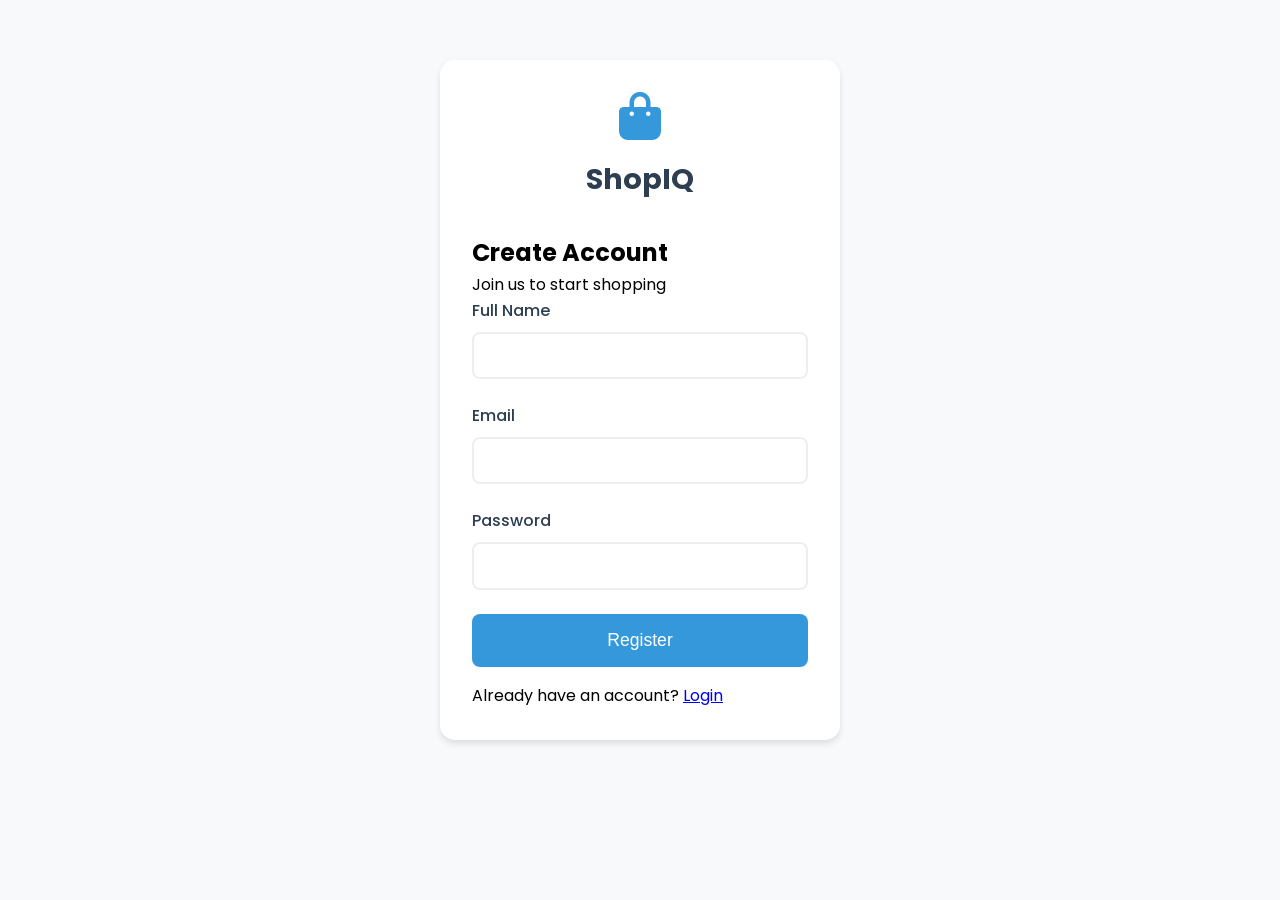
<file: register.html>
<!DOCTYPE html>
<html lang="en">
<head>
    <meta charset="UTF-8">
    <meta name="viewport" content="width=device-width, initial-scale=1.0">
    <title>Register - ShopIQ</title>
    <link rel="stylesheet" href="styles.css">
    <link rel="stylesheet" href="https://cdnjs.cloudflare.com/ajax/libs/font-awesome/6.0.0/css/all.min.css">
    <link href="https://fonts.googleapis.com/css2?family=Poppins:wght@300;400;500;600;700&display=swap" rel="stylesheet">
</head>
<body class="login-page">
    <div class="login-container">
        <div class="login-box">
            <div class="login-header">
                <i class="fas fa-shopping-bag"></i>
                <h1>ShopIQ</h1>
            </div>
            <h2>Create Account</h2>
            <p>Join us to start shopping</p>
            
            <form id="registerForm" class="login-form" onsubmit="handleRegister(event)">
                <div class="input-group">
                    <label>Full Name</label>
                    <input type="text" id="name" required>
                </div>
                <div class="input-group">
                    <label>Email</label>
                    <input type="email" id="email" required>
                </div>
                <div class="input-group">
                    <label>Password</label>
                    <input type="password" id="password" required>
                </div>
                <button type="submit">Register</button>
            </form>
            
            <div class="login-footer">
                <p>Already have an account? <a href="login.html">Login</a></p>
            </div>
        </div>
    </div>

    <script>
        function handleRegister(event) {
            event.preventDefault();
            const formData = {
                name: document.getElementById('name').value,
                email: document.getElementById('email').value,
                password: document.getElementById('password').value
            };

            fetch('register.php', {
                method: 'POST',
                headers: {
                    'Content-Type': 'application/json',
                },
                body: JSON.stringify(formData)
            })
            .then(response => response.json())
            .then(data => {
                if (data.success) {
                    alert('Registration successful! Please login.');
                    window.location.href = 'login.html';
                } else {
                    alert(data.message || 'Registration failed');
                }
            })
            .catch(error => {
                console.error('Error:', error);
                alert('Registration failed. Please try again.');
            });
        }
    </script>
</body>
</html>
</file>
<file: styles.css>
/* Reset and Base Styles */
* {
    margin: 0;
    padding: 0;
    box-sizing: border-box;
}

:root {
    --primary-color: #2c3e50;
    --accent-color: #3498db;
    --gradient: linear-gradient(135deg, #2c3e50, #3498db);
    --shadow: 0 4px 6px rgba(0, 0, 0, 0.1);
    --transition: all 0.3s ease;
}

body {
    font-family: 'Poppins', Arial, sans-serif;
    line-height: 1.6;
    background-color: #f8f9fa;
}

/* Header Styles */
header {
    background: var(--gradient);
    padding: 1.2rem;
    box-shadow: var(--shadow);
    position: sticky;
    top: 0;
    z-index: 1000;
}

nav {
    display: flex;
    justify-content: space-between;
    align-items: center;
    max-width: 1200px;
    margin: 0 auto;
    padding: 0 1rem;
}

.brand {
    display: flex;
    align-items: center;
}

.brand i {
    font-size: 32px;
    color: #fff;
    background: rgba(255, 255, 255, 0.15);
    padding: 12px;
    border-radius: 12px;
    box-shadow: 0 0 20px rgba(255, 255, 255, 0.1);
    transition: var(--transition);
}

.brand h1 {
    font-size: 28px;
    font-weight: 600;
    color: #fff;
    letter-spacing: 1.5px;
    margin: 0;
}

nav ul {
    display: flex;
    list-style: none;
    gap: 1.5rem;
    align-items: center;
    margin-left: auto;
}

nav ul li:not(:last-child) {
    order: 1;
}

nav ul li.user-menu {
    order: 2;
}

nav ul li a {
    color: white;
    text-decoration: none;
    font-weight: 500;
    padding: 8px 16px;
    border-radius: 20px;
    transition: var(--transition);
    display: flex;
    align-items: center;
    gap: 0.5rem;
}

nav ul li a:hover {
    background: rgba(255, 255, 255, 0.1);
    transform: translateY(-2px);
}

/* Main Content */
main {
    max-width: 1200px;
    margin: 0 auto;
    padding: 2rem;
}

section {
    margin-bottom: 3rem;
}

/* Section Headers */
section h2 {
    font-size: 2rem;
    color: var(--primary-color);
    position: relative;
    padding-bottom: 1rem;
    margin-bottom: 2rem;
}

section h2::after {
    content: '';
    position: absolute;
    bottom: 0;
    left: 0;
    width: 60px;
    height: 3px;
    background: var(--gradient);
    border-radius: 2px;
}

/* Product Grid */
.product-grid {
    display: grid;
    grid-template-columns: repeat(auto-fill, minmax(250px, 1fr));
    gap: 2rem;
    padding: 1rem 0;
}

.product-card {
    background: white;
    border-radius: 15px;
    padding: 1.5rem;
    box-shadow: 0 2px 15px rgba(0, 0, 0, 0.05);
    transition: var(--transition);
    text-decoration: none;
    color: inherit;
    position: relative;
    overflow: hidden;
}

.product-card:hover {
    transform: translateY(-8px);
    box-shadow: 0 12px 25px rgba(0, 0, 0, 0.1);
}

.product-card img {
    width: 100%;
    height: 250px;
    object-fit: cover;
    border-radius: 12px;
    margin-bottom: 1rem;
    transition: var(--transition);
}

.product-card h3 {
    font-size: 1.1rem;
    margin: 0.8rem 0;
    color: var(--primary-color);
    font-weight: 600;
}

.product-card .price {
    font-size: 1.2rem;
    color: var(--accent-color);
    font-weight: bold;
}

.product-category {
    position: absolute;
    top: 10px;
    right: 10px;
    background: var(--gradient);
    color: white;
    padding: 4px 12px;
    border-radius: 15px;
    font-size: 0.8rem;
    font-weight: 500;
}

/* Search Bar */
.search-container {
    position: relative;
    max-width: 400px;
    flex: 1;
    margin: 0 2rem;
}

#searchInput {
    width: 100%;
    padding: 12px 20px 12px 45px;
    border: none;
    border-radius: 30px;
    font-size: 15px;
    background: rgba(255, 255, 255, 0.15);
    color: white;
    backdrop-filter: blur(10px);
}

#searchInput::placeholder {
    color: rgba(255, 255, 255, 0.7);
}

/* Product Details Page */
.product-details {
    display: grid;
    grid-template-columns: 1.2fr 1fr;
    gap: 3rem;
    background: white;
    border-radius: 20px;
    padding: 3rem;
    box-shadow: var(--shadow);
    margin: 3rem auto;
    position: relative;
    overflow: hidden;
}

.product-details::before {
    content: '';
    position: absolute;
    top: 0;
    left: 0;
    right: 0;
    height: 5px;
    background: var(--gradient);
}

.product-image {
    width: 100%;
    border-radius: 12px;
    box-shadow: 0 8px 20px rgba(0, 0, 0, 0.1);
    transition: transform 0.3s ease;
    cursor: zoom-in;
}

.product-image:hover {
    transform: scale(1.02);
}

.product-info {
    display: flex;
    flex-direction: column;
    gap: 1.5rem;
}

.product-info h1 {
    font-size: 2.8rem;
    color: var(--primary-color);
    margin: 0;
    line-height: 1.2;
}

.product-info .price {
    font-size: 2rem;
    color: var(--accent-color);
    font-weight: 600;
    display: flex;
    align-items: center;
    gap: 1rem;
}

.product-info .original-price {
    font-size: 1.5rem;
    color: #999;
    text-decoration: line-through;
}

.product-info .discount {
    background: #2ecc71;
    color: white;
    padding: 0.3rem 0.8rem;
    border-radius: 20px;
    font-size: 1rem;
}

.product-info .description {
    color: #666;
    line-height: 1.8;
    font-size: 1.1rem;
}

.product-meta {
    display: grid;
    grid-template-columns: repeat(auto-fit, minmax(150px, 1fr));
    gap: 1rem;
    padding: 1.5rem 0;
    border-top: 1px solid #eee;
    border-bottom: 1px solid #eee;
}

.meta-item {
    display: flex;
    align-items: center;
    gap: 0.5rem;
    color: #666;
}

.meta-item i {
    color: var(--accent-color);
}

.quantity-selector {
    display: flex;
    align-items: center;
    gap: 1rem;
    margin: 1rem 0;
}

.quantity-selector button {
    width: 40px;
    height: 40px;
    border: 2px solid #eee;
    background: white;
    border-radius: 8px;
    font-size: 1.2rem;
    cursor: pointer;
    transition: var(--transition);
}

.quantity-selector button:hover {
    border-color: var(--accent-color);
    color: var(--accent-color);
}

.quantity-selector span {
    font-size: 1.2rem;
    font-weight: 500;
    min-width: 40px;
    text-align: center;
}

.add-to-cart {
    background: var(--accent-color);
    color: white;
    border: none;
    padding: 1.2rem 2.5rem;
    border-radius: 30px;
    font-size: 1.2rem;
    cursor: pointer;
    transition: var(--transition);
    display: flex;
    align-items: center;
    justify-content: center;
    gap: 0.8rem;
    width: 100%;
    margin-top: 1rem;
}

.add-to-cart:hover {
    transform: translateY(-2px);
    box-shadow: 0 8px 20px rgba(52, 152, 219, 0.3);
    background: #2980b9;
}

/* Responsive Design */
@media (max-width: 768px) {
    .product-details {
        grid-template-columns: 1fr;
        padding: 1.5rem;
        gap: 2rem;
    }

    .product-info h1 {
        font-size: 2rem;
    }

    .product-info .price {
        font-size: 1.8rem;
    }
}

/* Footer */
footer {
    background: var(--gradient);
    color: white;
    padding: 4rem 2rem 2rem;
    margin-top: 4rem;
}

.footer-content {
    max-width: 1200px;
    margin: 0 auto;
    display: grid;
    grid-template-columns: repeat(auto-fit, minmax(250px, 1fr));
    gap: 2rem;
}

.footer-section h3 {
    font-size: 1.4rem;
    margin-bottom: 1.5rem;
    position: relative;
}

.footer-section ul {
    list-style: none;
}

.footer-section ul li {
    margin-bottom: 0.8rem;
}

.footer-section ul li a {
    color: white;
    text-decoration: none;
    transition: var(--transition);
}

.footer-section ul li a:hover {
    opacity: 0.8;
    padding-left: 5px;
}

.social-links {
    display: flex;
    gap: 1rem;
    margin-top: 1rem;
}

.social-links a {
    color: white;
    text-decoration: none;
    font-size: 1.2rem;
}

.footer-bottom {
    max-width: 1200px;
    margin: 2rem auto 0;
    padding-top: 2rem;
    border-top: 1px solid rgba(255, 255, 255, 0.1);
    display: flex;
    justify-content: space-between;
    align-items: center;
}

.payment-methods {
    display: flex;
    gap: 1rem;
    font-size: 1.5rem;
}

/* Cart Styles */
.cart-overlay {
    position: fixed;
    top: 0;
    right: -400px;
    width: 400px;
    height: 100vh;
    background: white;
    box-shadow: -5px 0 15px rgba(0, 0, 0, 0.1);
    transition: right 0.3s ease;
    z-index: 1001;
}

.cart-overlay.active {
    right: 0;
}

.cart-content {
    height: 100%;
    display: flex;
    flex-direction: column;
}

.cart-header {
    padding: 1.5rem;
    background: var(--gradient);
    color: white;
    display: flex;
    justify-content: space-between;
    align-items: center;
}

.cart-header h2 {
    margin: 0;
    font-size: 1.5rem;
}

.close-cart {
    background: none;
    border: none;
    color: white;
    font-size: 2rem;
    cursor: pointer;
    padding: 0 0.5rem;
}

.cart-items {
    flex: 1;
    overflow-y: auto;
    padding: 1rem;
}

.cart-item {
    display: grid;
    grid-template-columns: auto 1fr auto;
    gap: 1rem;
    padding: 1rem;
    border-bottom: 1px solid #eee;
    align-items: center;
}

.cart-item img {
    width: 60px;
    height: 60px;
    object-fit: cover;
    border-radius: 8px;
}

.cart-item-details h4 {
    margin: 0;
    color: var(--primary-color);
}

.cart-item-price {
    color: var(--accent-color);
    font-weight: 600;
}

.cart-footer {
    padding: 1.5rem;
    background: #f8f9fa;
    border-top: 1px solid #eee;
}

.cart-total {
    display: flex;
    justify-content: space-between;
    font-size: 1.2rem;
    font-weight: 600;
    margin-bottom: 1rem;
}

.checkout-btn {
    width: 100%;
    padding: 1rem;
    background: var(--gradient);
    color: white;
    border: none;
    border-radius: 5px;
    font-size: 1.1rem;
    cursor: pointer;
    transition: var(--transition);
}

.checkout-btn:hover {
    opacity: 0.9;
}

@media (max-width: 480px) {
    .cart-overlay {
        width: 100%;
        right: -100%;
    }
} 

/* Cart Count Badge */
.cart-count {
    position: absolute;
    top: -8px;
    right: -8px;
    background: #e74c3c;
    color: white;
    font-size: 0.7rem;
    padding: 2px 6px;
    border-radius: 50%;
    font-weight: bold;
} 

/* Additional Cart Styles */
.empty-cart {
    text-align: center;
    padding: 2rem;
    color: #666;
}

.empty-cart i {
    font-size: 3rem;
    color: #ddd;
    margin-bottom: 1rem;
}

.quantity-controls {
    display: flex;
    align-items: center;
    gap: 0.5rem;
    margin-top: 0.5rem;
}

.quantity-controls button {
    background: #f8f9fa;
    border: 1px solid #ddd;
    border-radius: 4px;
    width: 24px;
    height: 24px;
    cursor: pointer;
    transition: var(--transition);
}

.quantity-controls button:hover {
    background: #e9ecef;
}

.remove-item {
    background: none;
    border: none;
    color: #e74c3c;
    cursor: pointer;
    padding: 0.5rem;
    transition: var(--transition);
}

.remove-item:hover {
    color: #c0392b;
}

/* Notification */
.notification {
    position: fixed;
    top: 10px;
    right: 10px;
    padding: 0.3rem 0.6rem;
    border-radius: 8px;
    color: white;
    z-index: 1000;
    animation: slideIn 0.3s ease;
    font-size: 0.75rem;
    box-shadow: 0 2px 10px rgba(0, 0, 0, 0.1);
    max-width: 150px;
    white-space: nowrap;
    overflow: hidden;
    text-overflow: ellipsis;
    opacity: 0.9;
    line-height: 1.2;
    transform-origin: right;
}

.notification.success {
    background: #2ecc71;
    border-radius: 4px;
}

.notification.error {
    background: #e74c3c;
    border-radius: 4px;
}

@keyframes slideIn {
    from {
        transform: translateX(50%) scale(0.8);
        opacity: 0;
    }
    to {
        transform: translateX(0) scale(1);
        opacity: 1;
    }
}

/* Cart Page Styles */
.cart-page {
    max-width: 1200px;
    margin: 0 auto;
    padding: 2rem;
}

.empty-cart-page {
    text-align: center;
    padding: 4rem 2rem;
    background: white;
    border-radius: 15px;
    box-shadow: var(--shadow);
}

.empty-cart-page i {
    font-size: 4rem;
    color: #ddd;
    margin-bottom: 1rem;
}

.empty-cart-page h3 {
    font-size: 1.8rem;
    color: var(--primary-color);
    margin-bottom: 1rem;
}

.empty-cart-page p {
    color: #666;
    margin-bottom: 2rem;
}

.continue-shopping {
    display: inline-block;
    padding: 1rem 2rem;
    background: var(--gradient);
    color: white;
    text-decoration: none;
    border-radius: 30px;
    transition: var(--transition);
}

.continue-shopping:hover {
    transform: translateY(-3px);
    box-shadow: var(--shadow);
}

.cart-items-container {
    flex: 2;
    margin-right: 2rem;
}

.cart-page-item {
    display: grid;
    grid-template-columns: auto 1fr auto;
    gap: 2rem;
    padding: 2rem;
    background: white;
    border-radius: 15px;
    margin-bottom: 1rem;
    box-shadow: var(--shadow);
}

.cart-page-item img {
    width: 120px;
    height: 120px;
    object-fit: cover;
    border-radius: 10px;
}

.cart-item-total {
    text-align: right;
}

.cart-item-total p {
    font-size: 1.2rem;
    font-weight: 600;
    color: var(--accent-color);
    margin-bottom: 1rem;
}

.cart-summary {
    background: white;
    padding: 2rem;
    border-radius: 15px;
    box-shadow: var(--shadow);
    margin-top: 2rem;
}

.cart-summary h3 {
    font-size: 1.5rem;
    color: var(--primary-color);
    margin-bottom: 1.5rem;
}

.summary-item {
    display: flex;
    justify-content: space-between;
    margin-bottom: 1rem;
    color: #666;
}

.summary-total {
    display: flex;
    justify-content: space-between;
    margin: 1.5rem 0;
    padding-top: 1rem;
    border-top: 1px solid #eee;
    font-size: 1.2rem;
    font-weight: 600;
    color: var(--primary-color);
}

@media (min-width: 768px) {
    #cartPageContent {
        display: grid;
        grid-template-columns: 2fr 1fr;
        gap: 2rem;
    }
} 

.add-to-cart-btn {
    width: 100%;
    padding: 0.8rem;
    background: var(--gradient);
    color: white;
    border: none;
    border-radius: 25px;
    font-size: 1rem;
    cursor: pointer;
    transition: var(--transition);
    margin-top: 1rem;
    display: flex;
    align-items: center;
    justify-content: center;
    gap: 0.5rem;
}

.add-to-cart-btn:hover {
    transform: translateY(-2px);
    box-shadow: var(--shadow);
}

.product-image {
    display: block;
    text-decoration: none;
    color: inherit;
} 

/* Home Link Styles */
.home-link {
    display: flex;
    align-items: center;
    gap: 15px;
    text-decoration: none;
    color: white;
    transition: var(--transition);
}

.home-link:hover {
    transform: translateY(-2px);
}

.home-link:hover i {
    transform: rotate(15deg);
} 

/* User Menu Styles */
.user-menu-container {
    position: relative;
}

.user-icon {
    font-size: 1.2rem;
    width: 40px;
    height: 40px;
    display: flex;
    align-items: center;
    justify-content: center;
    border-radius: 50%;
    background: rgba(255, 255, 255, 0.1);
    transition: var(--transition);
}

.user-icon:hover {
    background: rgba(255, 255, 255, 0.2);
    transform: translateY(-2px);
}

.user-menu {
    position: relative;
    display: flex;
    align-items: center;
}

.user-dropdown {
    position: absolute;
    top: 100%;
    right: 0;
    background: white;
    border-radius: 10px;
    box-shadow: 0 4px 15px rgba(0, 0, 0, 0.1);
    min-width: 200px;
    display: none;
    z-index: 1000;
    overflow: hidden;
    margin-top: 0.5rem;
}

.user-dropdown.active {
    display: block;
    animation: slideDown 0.3s ease;
}

@keyframes slideDown {
    from {
        opacity: 0;
        transform: translateY(-10px);
    }
    to {
        opacity: 1;
        transform: translateY(0);
    }
}

.user-info {
    padding: 1rem;
    background: var(--gradient);
    color: white;
    display: flex;
    align-items: center;
    gap: 0.5rem;
}

.user-info i {
    font-size: 1.5rem;
}

.user-dropdown hr {
    border: none;
    border-top: 1px solid #eee;
    margin: 0;
}

.user-dropdown a {
    padding: 0.8rem 1rem;
    color: var(--primary-color);
    text-decoration: none;
    display: flex;
    align-items: center;
    gap: 0.5rem;
    transition: var(--transition);
}

.user-dropdown a:hover {
    background: #f8f9fa;
    color: var(--accent-color);
}

.logged-in-only {
    display: none;
}

.logged-in .logged-in-only {
    display: flex;
}

.logged-in .logged-out-only {
    display: none;
}

/* Login Modal Styles */
.modal {
    position: fixed;
    top: 0;
    left: 0;
    width: 100%;
    height: 100%;
    background: rgba(0, 0, 0, 0.5);
    display: none;
    justify-content: center;
    align-items: center;
    z-index: 1001;
}

.modal.active {
    display: flex;
    animation: fadeIn 0.3s ease;
}

@keyframes fadeIn {
    from { opacity: 0; }
    to { opacity: 1; }
}

.modal-content {
    background: white;
    padding: 2rem;
    border-radius: 15px;
    width: 90%;
    max-width: 400px;
    position: relative;
}

.modal-close {
    position: absolute;
    top: 1rem;
    right: 1rem;
    background: none;
    border: none;
    font-size: 1.5rem;
    cursor: pointer;
    color: #666;
    transition: var(--transition);
}

.modal-close:hover {
    color: var(--accent-color);
}

.modal h2 {
    margin-bottom: 1.5rem;
    color: var(--primary-color);
}

.modal-form {
    display: flex;
    flex-direction: column;
    gap: 1rem;
}

.modal-form input {
    padding: 0.8rem;
    border: 2px solid #eee;
    border-radius: 8px;
    font-size: 1rem;
}

.modal-form button {
    background: var(--accent-color);
    color: white;
    border: none;
    padding: 0.8rem;
    border-radius: 8px;
    cursor: pointer;
    transition: var(--transition);
}

.modal-form button:hover {
    background: #2980b9;
} 

/* User Menu Icon Styles */
.user-menu a {
    width: 40px;
    height: 40px;
    display: flex;
    align-items: center;
    justify-content: center;
    border-radius: 50%;
    background: rgba(255, 255, 255, 0.1);
    transition: var(--transition);
}

.user-menu a:hover {
    background: rgba(255, 255, 255, 0.2);
    transform: translateY(-2px);
}

.user-menu i {
    font-size: 1.2rem;
    color: white;
} 

/* User Menu Icon Styles */
.user-menu {
    margin-left: 1rem;
}

.user-menu a {
    width: 40px;
    height: 40px;
    display: flex;
    align-items: center;
    justify-content: center;
    border-radius: 50%;
    background: rgba(255, 255, 255, 0.1);
    transition: var(--transition);
    position: relative;
}

.user-menu a:hover {
    background: rgba(255, 255, 255, 0.2);
    transform: translateY(-2px);
}

.user-menu i {
    font-size: 1.2rem;
    color: white;
}

.user-dropdown {
    position: absolute;
    top: calc(100% + 10px);
    right: 0;
    background: white;
    border-radius: 15px;
    box-shadow: 0 5px 25px rgba(0, 0, 0, 0.15);
    min-width: 250px;
    display: none;
    z-index: 1000;
    overflow: hidden;
}

.user-dropdown.active {
    display: block;
    animation: slideDown 0.3s ease;
}

.user-info {
    padding: 1.5rem;
    background: var(--gradient);
    color: white;
    display: flex;
    align-items: center;
    gap: 1rem;
}

.user-info i {
    font-size: 2rem;
    color: white;
    background: rgba(255, 255, 255, 0.1);
    padding: 10px;
    border-radius: 50%;
}

.user-info span {
    font-size: 1.1rem;
    font-weight: 500;
}

.user-dropdown hr {
    border: none;
    border-top: 1px solid #eee;
    margin: 0.5rem 0;
}

.user-dropdown a {
    padding: 1rem 1.5rem;
    color: var(--primary-color);
    text-decoration: none;
    display: flex;
    align-items: center;
    gap: 0.8rem;
    transition: var(--transition);
    background: transparent;
    width: 100%;
    border-radius: 0;
}

.user-dropdown a i {
    font-size: 1.1rem;
    color: #666;
    width: 20px;
    text-align: center;
}

.user-dropdown a:hover {
    background: #f8f9fa;
    color: var(--accent-color);
}

.user-dropdown a:hover i {
    color: var(--accent-color);
}

@keyframes slideDown {
    from {
        opacity: 0;
        transform: translateY(-15px);
    }
    to {
        opacity: 1;
        transform: translateY(0);
    }
}

/* Logged in/out states */
.logged-in-only {
    display: none;
}

.logged-in .logged-in-only {
    display: flex;
}

.logged-in .logged-out-only {
    display: none;
} 

/* Login Page Styles */
.login-page {
    min-height: calc(100vh - 100px);
    display: flex;
    align-items: center;
    justify-content: center;
    padding: 2rem;
    background: #f8f9fa;
}

.login-container {
    width: 100%;
    max-width: 400px;
}

.login-box {
    background: white;
    padding: 2rem;
    border-radius: 15px;
    box-shadow: var(--shadow);
}

.login-header {
    text-align: center;
    margin-bottom: 2rem;
}

.login-header i {
    font-size: 3rem;
    color: var(--accent-color);
    margin-bottom: 1rem;
}

.login-header h1 {
    color: var(--primary-color);
    font-size: 1.8rem;
}

.input-group {
    margin-bottom: 1.5rem;
}

.input-group label {
    display: block;
    margin-bottom: 0.5rem;
    color: var(--primary-color);
    font-weight: 500;
}

.input-group input {
    width: 100%;
    padding: 0.8rem;
    border: 2px solid #eee;
    border-radius: 8px;
    font-size: 1rem;
    transition: var(--transition);
}

.input-group input:focus {
    border-color: var(--accent-color);
    outline: none;
    box-shadow: 0 0 0 3px rgba(52, 152, 219, 0.1);
}

.login-box button {
    width: 100%;
    padding: 1rem;
    background: var(--accent-color);
    color: white;
    border: none;
    border-radius: 8px;
    font-size: 1.1rem;
    cursor: pointer;
    transition: var(--transition);
    margin-bottom: 1rem;
}

.login-box button:hover {
    background: #2980b9;
    transform: translateY(-2px);
}

.switch-form {
    text-align: center;
    color: #666;
}

.switch-form a {
    color: var(--accent-color);
    text-decoration: none;
    font-weight: 500;
}

.switch-form a:hover {
    text-decoration: underline;
} 

/* Sort Styles */
.sort-container {
    display: flex;
    justify-content: flex-end;
    margin-bottom: 1.5rem;
}

#sortSelect {
    padding: 0.8rem 2rem 0.8rem 1rem;
    border: 2px solid #eee;
    border-radius: 8px;
    font-size: 0.9rem;
    color: var(--primary-color);
    background: white;
    cursor: pointer;
    appearance: none;
    -webkit-appearance: none;
    background-image: url("data:image/svg+xml;charset=UTF-8,%3csvg xmlns='http://www.w3.org/2000/svg' viewBox='0 0 24 24' fill='none' stroke='currentColor' stroke-width='2' stroke-linecap='round' stroke-linejoin='round'%3e%3cpolyline points='6 9 12 15 18 9'%3e%3c/polyline%3e%3c/svg%3e");
    background-repeat: no-repeat;
    background-position: right 0.7rem center;
    background-size: 1em;
    transition: var(--transition);
}

#sortSelect:hover {
    border-color: var(--accent-color);
}

#sortSelect:focus {
    outline: none;
    border-color: var(--accent-color);
    box-shadow: 0 0 0 3px rgba(52, 152, 219, 0.1);
} 

/* Wishlist Button Styles */
.wishlist-btn {
    position: absolute;
    top: 1rem;
    right: 1rem;
    background: rgba(255, 255, 255, 0.9);
    border: none;
    border-radius: 50%;
    width: 40px;
    height: 40px;
    display: flex;
    align-items: center;
    justify-content: center;
    cursor: pointer;
    z-index: 2;
    transition: all 0.3s ease;
    box-shadow: 0 2px 8px rgba(0, 0, 0, 0.1);
}

.wishlist-btn i {
    font-size: 1.5rem;
    color: #ccc;
    transition: all 0.3s ease;
}

.wishlist-btn:hover i {
    color: #ff4d4d;
    transform: scale(1.1);
}

.wishlist-btn.active i {
    color: #ff4d4d;
}

.wishlist-btn:hover {
    transform: translateY(-2px);
    box-shadow: 0 4px 12px rgba(0, 0, 0, 0.15);
} 

/* Wishlist Modal Styles */
.wishlist-modal {
    position: fixed;
    top: 0;
    left: 0;
    width: 100%;
    height: 100%;
    background: rgba(0, 0, 0, 0.5);
    display: none;
    justify-content: center;
    align-items: center;
    z-index: 1000;
}

.wishlist-content {
    background: white;
    padding: 2rem;
    border-radius: 15px;
    width: 90%;
    max-width: 800px;
    max-height: 80vh;
    overflow-y: auto;
}

.wishlist-header {
    display: flex;
    justify-content: space-between;
    align-items: center;
    margin-bottom: 2rem;
}

.close-wishlist {
    background: none;
    border: none;
    font-size: 1.5rem;
    cursor: pointer;
    color: #666;
    transition: var(--transition);
}

.close-wishlist:hover {
    color: var(--accent-color);
}

.wishlist-items {
    display: grid;
    grid-template-columns: repeat(auto-fill, minmax(200px, 1fr));
    gap: 1.5rem;
    padding: 1rem;
}

.wishlist-item {
    background: white;
    border-radius: 10px;
    padding: 1rem;
    box-shadow: 0 2px 10px rgba(0, 0, 0, 0.1);
    position: relative;
}

.wishlist-item img {
    width: 100%;
    height: 150px;
    object-fit: cover;
    border-radius: 8px;
    margin-bottom: 1rem;
}

.wishlist-item h3 {
    font-size: 1rem;
    margin-bottom: 0.5rem;
    color: var(--primary-color);
}

.wishlist-item .price {
    color: var(--accent-color);
    font-weight: bold;
    margin-bottom: 1rem;
}

.remove-wishlist {
    position: absolute;
    top: 0.5rem;
    right: 0.5rem;
    background: none;
    border: none;
    color: #666;
    cursor: pointer;
    transition: var(--transition);
}

.remove-wishlist:hover {
    color: #ff4d4d;
} 

.empty-wishlist {
    grid-column: 1 / -1;
    text-align: center;
    color: #666;
    font-size: 1.1rem;
    padding: 2rem;
}

.wishlist-item .add-to-cart-btn {
    width: 100%;
    padding: 0.8rem;
    background: var(--accent-color);
    color: white;
    border: none;
    border-radius: 8px;
    cursor: pointer;
    display: flex;
    align-items: center;
    justify-content: center;
    gap: 0.5rem;
    transition: var(--transition);
}

.wishlist-item .add-to-cart-btn:hover {
    background: #2980b9;
    transform: translateY(-2px);
} 

.product-actions {
    display: grid;
    grid-template-columns: 1fr 1fr;
    gap: 1rem;
    margin-top: 1.5rem;
}

.product-actions button,
.product-actions a {
    padding: 1rem;
    border-radius: 8px;
    font-size: 1rem;
    cursor: pointer;
    transition: var(--transition);
    display: flex;
    align-items: center;
    justify-content: center;
    gap: 0.5rem;
    text-decoration: none;
}

.add-to-cart {
    background: var(--accent-color);
    color: white;
    border: none;
    grid-column: 1 / -1;
}

.add-to-wishlist {
    background: white;
    color: var(--primary-color);
    border: 2px solid #eee;
}

.add-to-wishlist.active {
    color: #ff4d4d;
    border-color: #ff4d4d;
}

.add-to-wishlist.active i {
    color: #ff4d4d;
}

.view-cart {
    background: var(--primary-color);
    color: white;
    border: none;
}

.product-actions button:hover,
.product-actions a:hover {
    transform: translateY(-2px);
    box-shadow: 0 5px 15px rgba(0,0,0,0.1);
}

.add-to-cart:hover {
    background: #2980b9;
}

.add-to-wishlist:hover {
    border-color: var(--accent-color);
    color: var(--accent-color);
}

.view-cart:hover {
    background: #1a252f;
} 

/* Reviews Section Styles */
.reviews-section {
    background: white;
    border-radius: 20px;
    padding: 2rem;
    margin-top: 3rem;
    box-shadow: var(--shadow);
}

.reviews-header {
    display: flex;
    justify-content: space-between;
    align-items: center;
    margin-bottom: 2rem;
    padding-bottom: 1rem;
    border-bottom: 2px solid #f0f0f0;
}

.average-rating {
    display: flex;
    align-items: center;
    gap: 1rem;
}

.rating-number {
    font-size: 3rem;
    font-weight: 600;
    color: var(--primary-color);
}

.star-rating {
    color: #ffd700;
    font-size: 1.5rem;
    letter-spacing: 2px;
}

.total-reviews {
    color: #666;
    font-size: 0.9rem;
}

/* Review Form Styles */
.review-form {
    background: #f8f9fa;
    padding: 2rem;
    border-radius: 15px;
    margin-bottom: 2rem;
}

.review-form h3 {
    color: var(--primary-color);
    margin-bottom: 1.5rem;
    font-size: 1.3rem;
}

.review-form form {
    display: flex;
    flex-direction: column;
    gap: 1.2rem;
}

.review-form input,
.review-form textarea {
    padding: 1rem;
    border: 2px solid #eee;
    border-radius: 8px;
    font-size: 1rem;
    transition: var(--transition);
}

.review-form input:focus,
.review-form textarea:focus {
    border-color: var(--accent-color);
    outline: none;
    box-shadow: 0 0 0 3px rgba(52, 152, 219, 0.1);
}

.review-form textarea {
    min-height: 120px;
    resize: vertical;
}

.rating-input {
    display: flex;
    gap: 0.5rem;
}

.rating-input button {
    background: none;
    border: none;
    font-size: 2rem;
    color: #ddd;
    cursor: pointer;
    transition: var(--transition);
}

.rating-input button:hover,
.rating-input button.active {
    color: #ffd700;
    transform: scale(1.1);
}

.submit-review {
    background: var(--accent-color);
    color: white;
    border: none;
    padding: 1rem;
    border-radius: 8px;
    font-size: 1rem;
    cursor: pointer;
    transition: var(--transition);
}

.submit-review:hover {
    background: #2980b9;
    transform: translateY(-2px);
}

/* Reviews List Styles */
.reviews-list {
    display: grid;
    gap: 1.5rem;
}

.review-card {
    background: white;
    border: 1px solid #eee;
    border-radius: 12px;
    padding: 1.5rem;
    transition: var(--transition);
}

.review-card:hover {
    transform: translateY(-2px);
    box-shadow: 0 5px 15px rgba(0,0,0,0.05);
}

.review-header {
    display: flex;
    justify-content: space-between;
    align-items: center;
    margin-bottom: 0.8rem;
}

.reviewer-name {
    font-weight: 600;
    color: var(--primary-color);
}

.review-date {
    color: #666;
    font-size: 0.9rem;
}

.review-rating {
    color: #ffd700;
    font-size: 1.2rem;
    margin-bottom: 0.8rem;
    letter-spacing: 2px;
}

.review-comment {
    color: #444;
    line-height: 1.6;
}

.no-reviews {
    text-align: center;
    color: #666;
    padding: 2rem;
    background: #f8f9fa;
    border-radius: 12px;
    font-size: 1.1rem;
}

@media (max-width: 768px) {
    .reviews-header {
        flex-direction: column;
        align-items: flex-start;
        gap: 1rem;
    }
    
    .review-form {
        padding: 1.5rem;
    }
    
    .rating-input button {
        font-size: 1.8rem;
    }
} 

/* Size Selector Styles */
.size-selector {
    margin: 1.5rem 0;
}

.size-selector h3 {
    font-size: 1rem;
    color: var(--primary-color);
    margin-bottom: 1rem;
}

.size-options {
    display: flex;
    gap: 0.8rem;
    margin-bottom: 1rem;
}

.size-btn {
    width: 45px;
    height: 45px;
    border: 2px solid #eee;
    background: white;
    border-radius: 8px;
    font-size: 1rem;
    font-weight: 500;
    color: var(--primary-color);
    cursor: pointer;
    transition: var(--transition);
}

.size-btn:hover {
    border-color: var(--accent-color);
    color: var(--accent-color);
}

.size-btn.selected {
    background: var(--accent-color);
    color: white;
    border-color: var(--accent-color);
}

.size-guide {
    display: flex;
    align-items: center;
    gap: 0.5rem;
    font-size: 0.9rem;
}

.size-guide a {
    color: var(--accent-color);
    text-decoration: none;
    transition: var(--transition);
}

.size-guide a:hover {
    text-decoration: underline;
}

/* Size Guide Modal */
.size-guide-modal {
    position: fixed;
    top: 50%;
    left: 50%;
    transform: translate(-50%, -50%);
    background: white;
    padding: 2rem;
    border-radius: 15px;
    box-shadow: 0 10px 30px rgba(0,0,0,0.2);
    z-index: 1000;
    max-width: 600px;
    width: 90%;
    display: none;
}

.size-guide-modal.active {
    display: block;
}

.modal-overlay {
    position: fixed;
    top: 0;
    left: 0;
    right: 0;
    bottom: 0;
    background: rgba(0,0,0,0.5);
    z-index: 999;
    display: none;
}

.modal-overlay.active {
    display: block;
}
</file>
